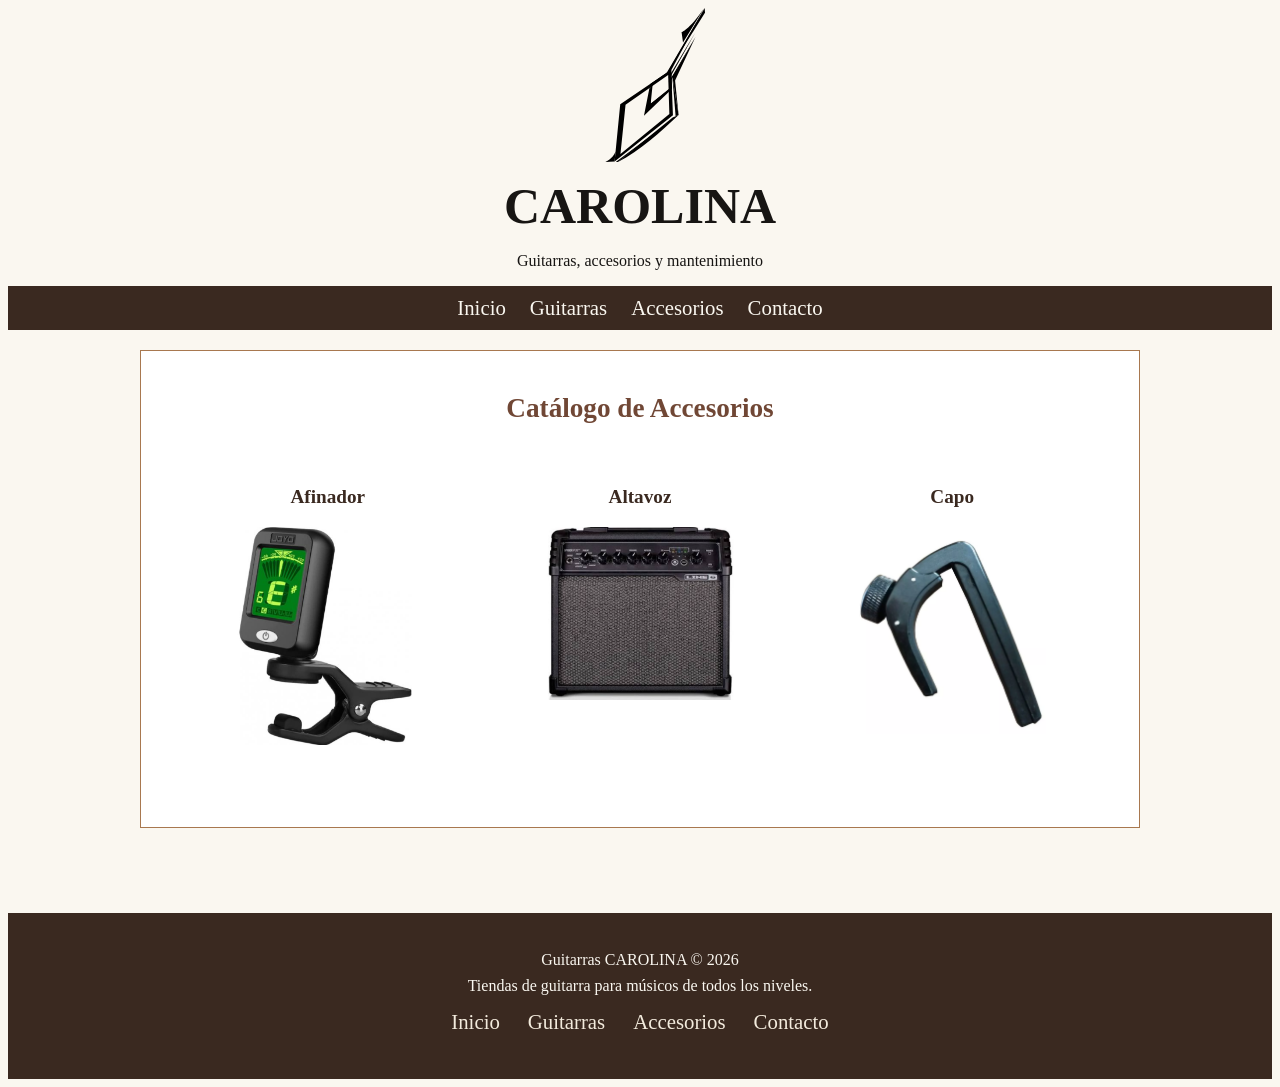
<file: cat_accs.html>
<!DOCTYPE html>
<html lang="es">

<head>
    <meta charset="UTF-8">
    <meta name="viewport" content="width=device-width, initial-scale=1.0">
    <title>CAROLINA - GUITARRAS</title>
    <link rel="shortcut icon" href="img/logo.svg" type="image/x-icon">
    <link rel="stylesheet" href="css/styles.css">

</head>



<body>
    <header>
        <div>
            <a href="index.html">
                <img src="img/logo.svg" alt="LOGO_GUITARRASCAROLINA">
            </a>
        </div>
        <h1>CAROLINA</h1>
        <p>Guitarras, accesorios y mantenimiento</p>
        <nav>
            <ul>
            <li><a href="index.html">Inicio</a></li>
            <li><a href="cat_guitarras.html">Guitarras</a></li>
            <li><a href="cat_accs.html">Accesorios</a></li>
            <li><a href="contacto.html">Contacto</a></li>
        </ul>
        </nav>
        

    </header>

    <main>

        <section id="accesorios">

            <h2>Catálogo de Accesorios</h2>
    

            <ul>
                <li>
                    <article>
                        <a href="productos/Afinador.html">
                        <h3>Afinador</h3>
                    <figure>
                        <div class="fotos">
                            
                            <img src="img/Afinador.png" alt="Afinador">
                        </div>
                    </figure>
                    </a>
                    </article>
                </li>
                <li>
                    <article>
                        <a href="productos/Altavoz.html">
                        <h3>Altavoz</h3>
                    <figure>
                        <div class="fotos">

                            <img src="img/Altavoz.png" alt="Altavoz">
                        </div>
                    </figure>
                    </a>
                    </article>
                </li>
                
                <li>
                    <article>
                    
                    <a href="productos/Capo.html">
                    <h3>Capo</h3>
                    <figure>
                        <div class="fotos">
                            
                            <img src="img/Capo.png" alt="Capo">
                        </div>
                    </figure>
                    </a>
                    </article>
                </li>
            </ul>
            
           
            
           
        </section>
    </main>
    <footer>
        <p>Guitarras CAROLINA &copy; 2026</p>
        <p>
            Tiendas de guitarra para músicos de todos los niveles.
        </p>
        <nav>
            <ul>
                <li><a href="index.html">Inicio</a></li>
                <li><a href="cat_guitarras.html">Guitarras</a></li>
                <li><a href="cat_accs.html">Accesorios</a></li>
                <li><a href="contacto.html">Contacto</a></li>
            </ul>
        </nav>
    </footer>
</body>



</html>
</file>
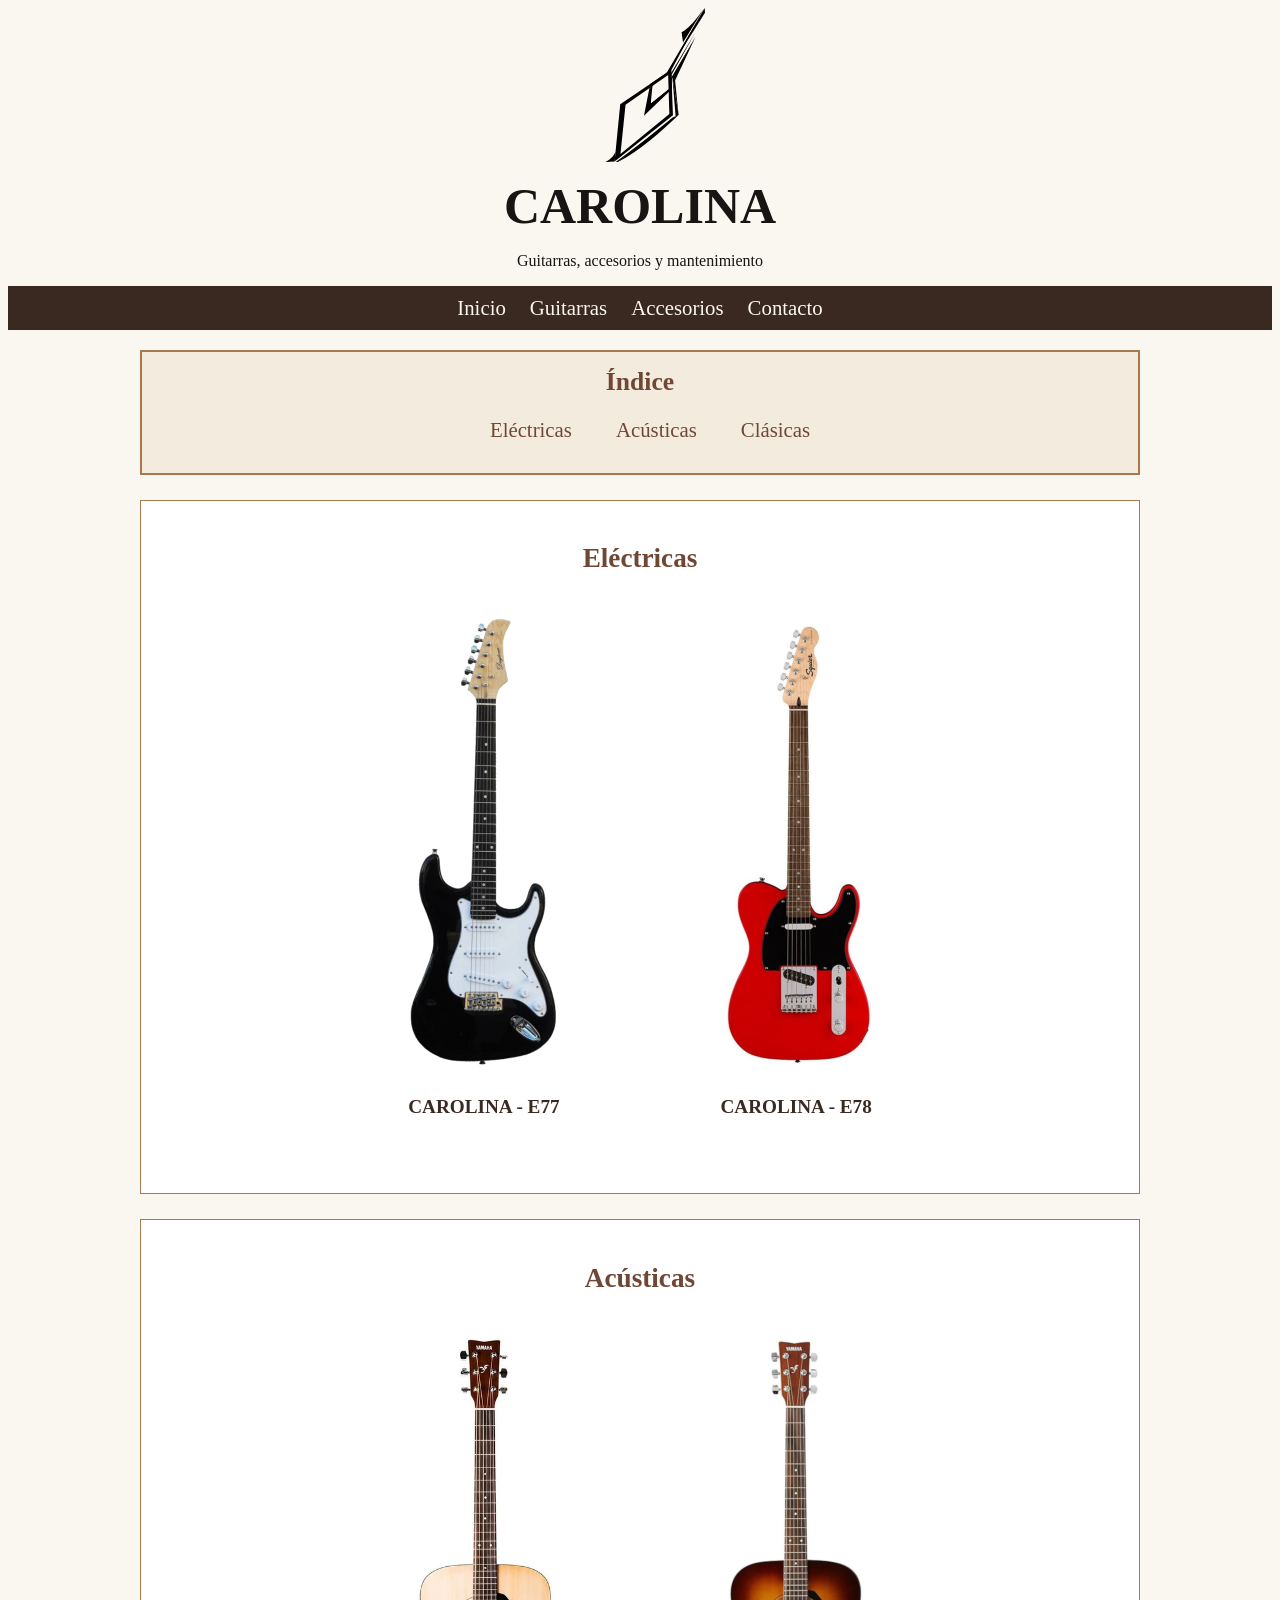
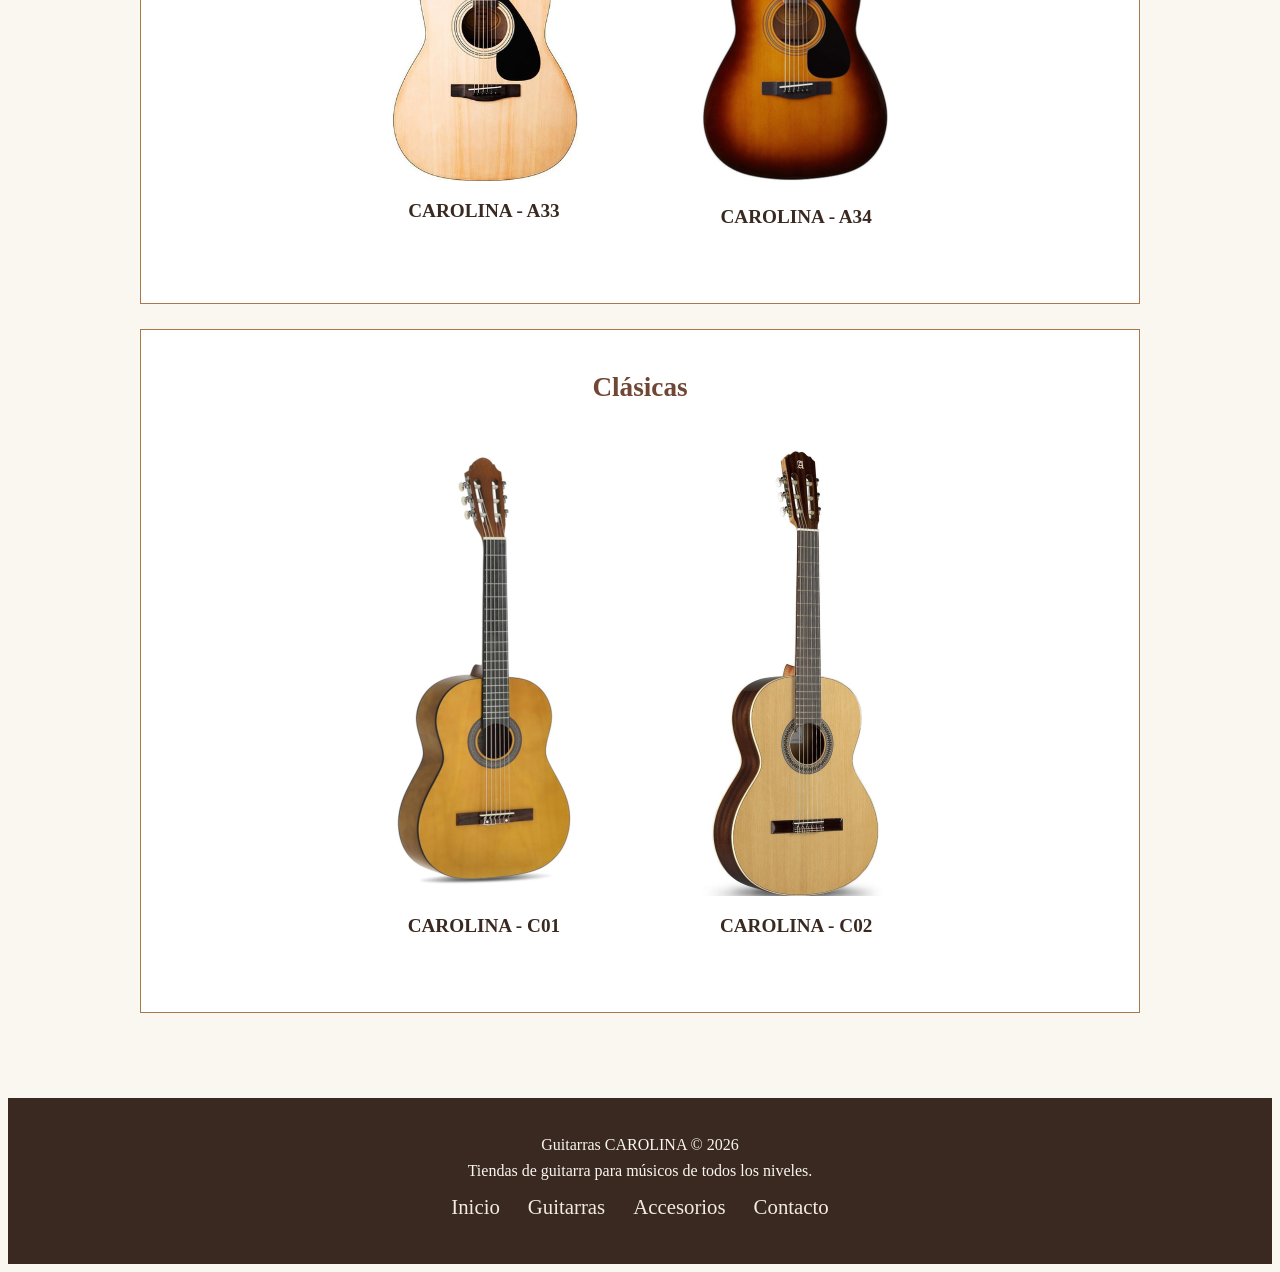
<file: cat_guitarras.html>
<!DOCTYPE html>
<html lang="es">

<head>
    <meta charset="UTF-8">
    <meta name="viewport" content="width=device-width, initial-scale=1.0">

    <title>CAROLINA - Guitarras</title>

    <link rel="shortcut icon" href="img/logo.svg" type="image/x-icon">
    <link rel="stylesheet" href="css/styles.css">
</head>

<body>

    <header>

        <div>
            <a href="index.html">
                <img src="img/logo.svg" alt="Logo de Guitarras CAROLINA">
            </a>
        </div>

        <h1>CAROLINA</h1>

        <p>Guitarras, accesorios y mantenimiento</p>

        <nav>
            <ul>
                <li><a href="index.html">Inicio</a></li>
                <li><a href="cat_guitarras.html">Guitarras</a></li>
                <li><a href="cat_accs.html">Accesorios</a></li>
                <li><a href="contacto.html">Contacto</a></li>
            </ul>
        </nav>

    </header>


    <main>

        <nav>
            <h2>Índice</h2>

            <ul>
                <li><a href="#electricas">Eléctricas</a></li>
                <li><a href="#acusticas">Acústicas</a></li>
                <li><a href="#clasicas">Clásicas</a></li>
            </ul>
        </nav>


        <section id="electricas">

            <h2>Eléctricas</h2>

            <ul>

                <li>
                    <article>

                        <a href="productos/E77.html">
                            <div class="fotos">
                                <img src="img/E77.png" alt="Guitarra eléctrica CAROLINA E77">
                            </div>
                            <h3>CAROLINA - E77</h3>
                        </a>

                    </article>
                </li>


                <li>
                    <article>
                        <a href="productos/E78.html">
                            <div class="fotos">
                                <img src="img/E78.png" alt="Guitarra eléctrica CAROLINA E77">
                            </div>                            
                            <h3>CAROLINA - E78</h3>
                        </a>
                    </article>
                </li>

            </ul>

        </section>


        <section id="acusticas">

            <h2>Acústicas</h2>

            <ul>

                <li>
                    <article>

                        <a href="productos/A33.html">
                            <img src="img/A33.png" alt="Guitarra acústica CAROLINA A33">
                            <h3>CAROLINA - A33</h3>
                        </a>

                    </article>
                </li>

                <li>
                    <article>
                        <a href="productos/A34.html">
                            <img src="img/A34.png" alt="Guitarra acústica CAROLINA A34">
                            <h3>CAROLINA - A34</h3>
                        </a>
                    </article>
                </li>

            </ul>

        </section>


        <section id="clasicas">

            <h2>Clásicas</h2>

            <ul>

                <li>
                    <article>

                        <a href="productos/C01.html">
                            <img src="img/C01.png" alt="Guitarra clásica CAROLINA C01">
                            <h3>CAROLINA - C01</h3>
                        </a>

                    </article>
                </li>


                <li>
                    <article>
                        <a href="productos/C02.html">
                            <img src="img/C02.png" alt="Guitarra clásica CAROLINA C02">
                            <h3>CAROLINA - C02</h3>
                        </a>
                    </article>
                </li>

            </ul>

        </section>

    </main>


    <footer>

        <p>Guitarras CAROLINA &copy; 2026</p>

        <p>
            Tiendas de guitarra para músicos de todos los niveles.
        </p>

        <nav>
            <ul>
                <li><a href="index.html">Inicio</a></li>
                <li><a href="cat_guitarras.html">Guitarras</a></li>
                <li><a href="cat_accs.html">Accesorios</a></li>
                <li><a href="contacto.html">Contacto</a></li>
            </ul>
        </nav>

    </footer>

</body>

</html>
</file>
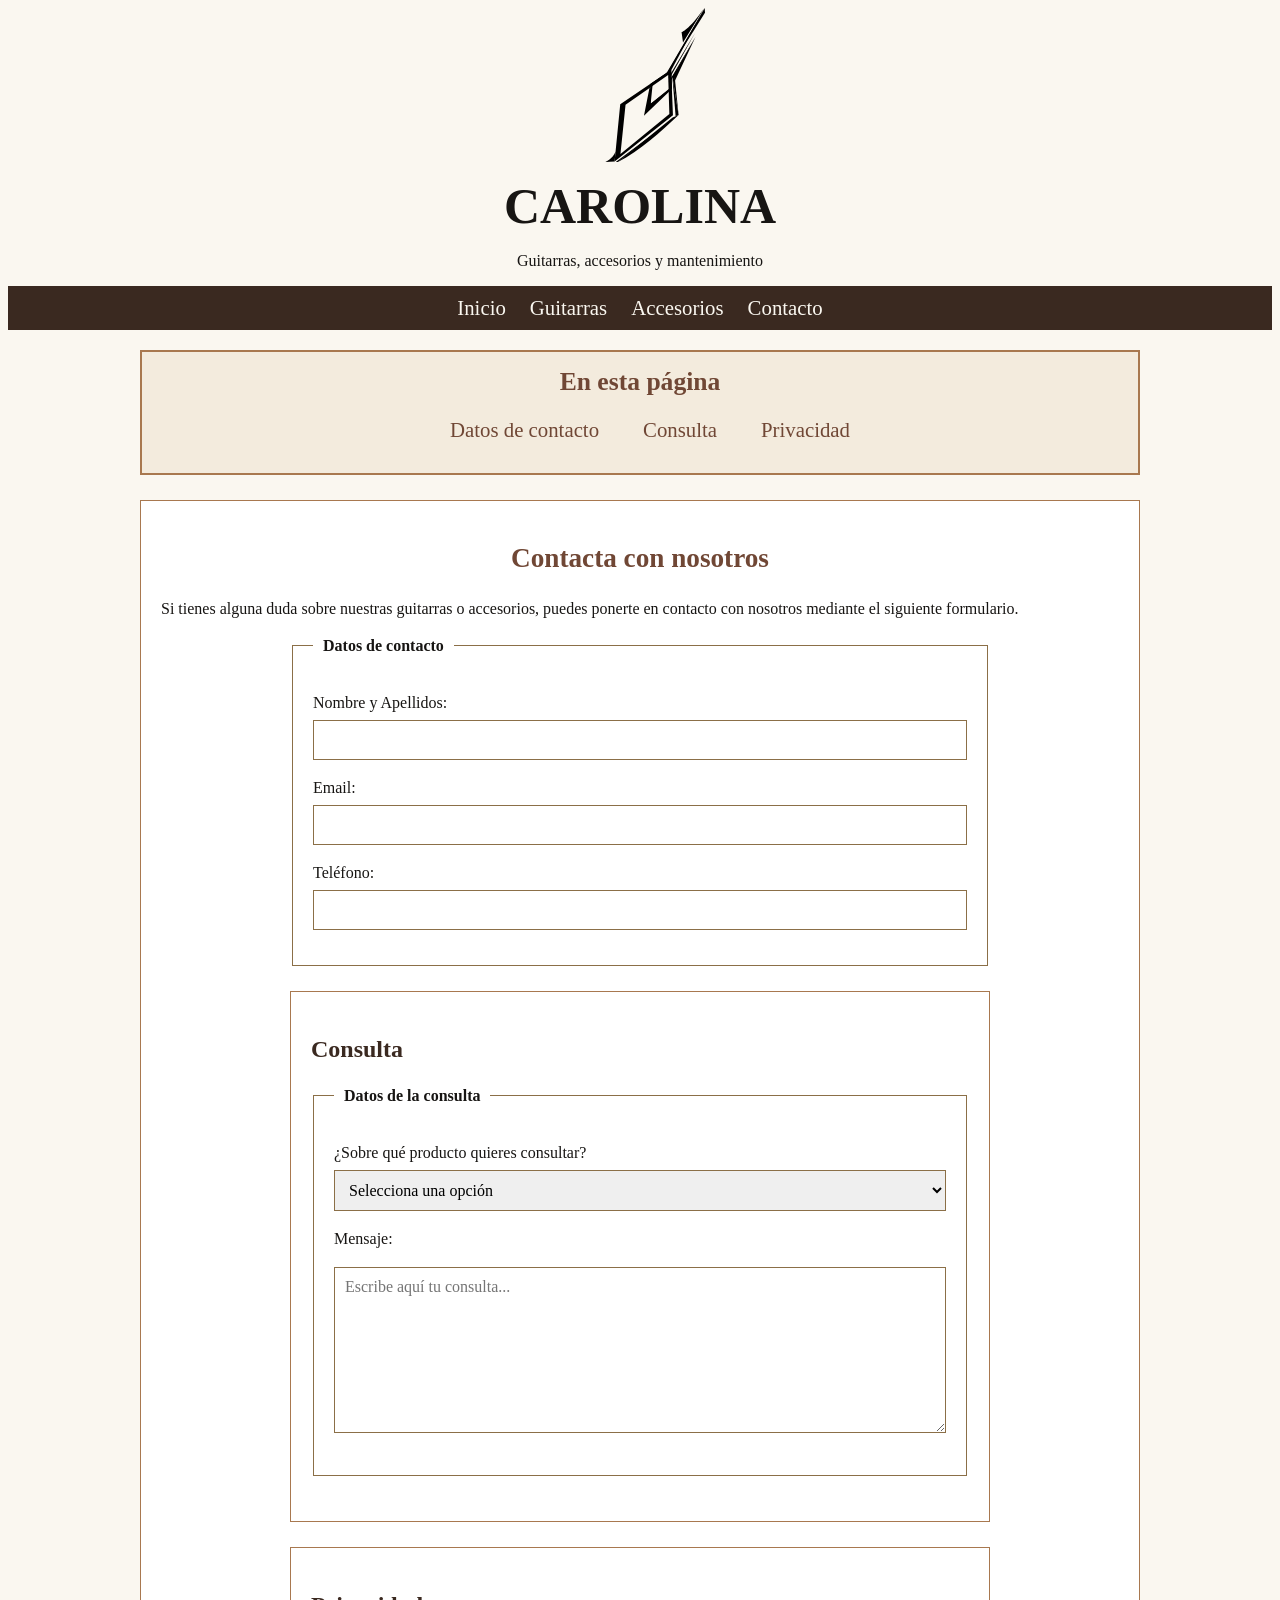
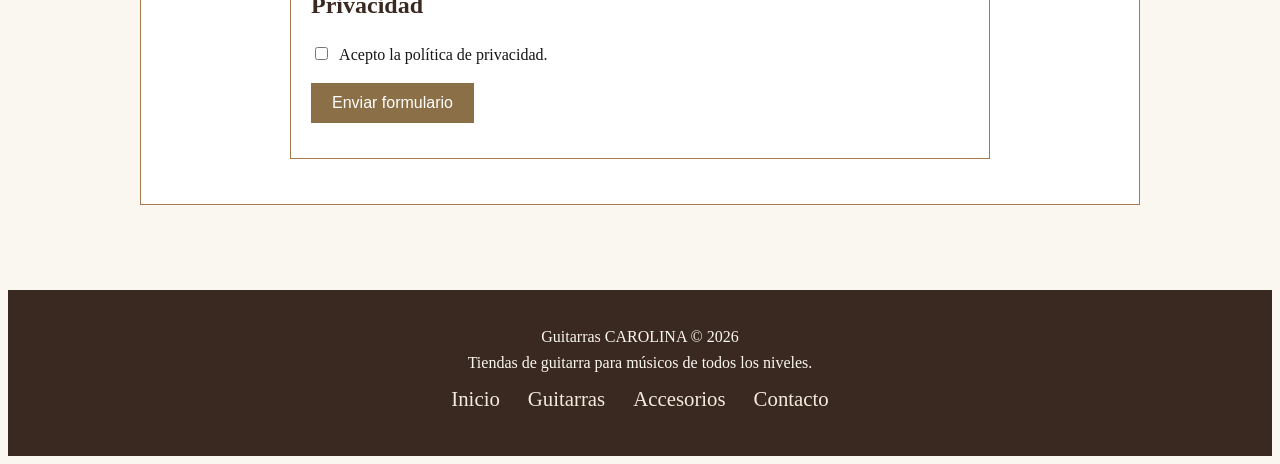
<file: contacto.html>
<!DOCTYPE html>
<html lang="es">

<head>
    <meta charset="UTF-8">
    <meta name="viewport" content="width=device-width, initial-scale=1.0">
    <title>Contacto - CAROLINA Guitarras</title>
    <link rel="shortcut icon" href="img/logo.svg" type="image/x-icon">
    <link rel="stylesheet" href="css/styles.css">

</head>

<body>

    <header>
        <div>
            <a href="index.html">
                <img src="img/logo.svg" alt="LOGO_GUITARRASCAROLINA">
            </a>
        </div>
        <h1>CAROLINA</h1>
        <p>Guitarras, accesorios y mantenimiento</p>
        <nav>
            <ul>
            <li><a href="index.html">Inicio</a></li>
            <li><a href="cat_guitarras.html">Guitarras</a></li>
            <li><a href="cat_accs.html">Accesorios</a></li>
            <li><a href="contacto.html">Contacto</a></li>
        </ul>
        </nav>
        

    </header>


    <main>

        <nav>
            <h2>En esta página</h2>
            <ul>
                <li><a href="#datos">Datos de contacto</a></li>
                <li><a href="#consulta">Consulta</a></li>
                <li><a href="#privacidad">Privacidad</a></li>
            </ul>
        </nav>


        <section id="datos">

            <h2>Contacta con nosotros</h2>

            <p>
                Si tienes alguna duda sobre nuestras guitarras o accesorios,
                puedes ponerte en contacto con nosotros mediante el siguiente
                formulario.
            </p>

            <form action="server.php" method="post">

                <fieldset>

                    <legend>Datos de contacto</legend>

                    <p>
                        <label for="nombre">Nombre y Apellidos:</label>
                        <input type="text" id="nombre" name="nombre" required>
                    </p>

                    <p>
                        <label for="email">Email:</label>
                        <input type="email" id="email" name="email" required>
                    </p>

                    <p>
                        <label for="telefono">Teléfono:</label>
                        <input type="text" id="telefono" name="telefono">
                    </p>

                </fieldset>


                <section id="consulta">

                    <h3>Consulta</h3>

                    <fieldset>

                        <legend>Datos de la consulta</legend>

                        <p>
                            <label for="tipo">¿Sobre qué producto quieres consultar?</label>

                            <select id="tipo" name="tipo" required>

                                <option value="">Selecciona una opción</option>

                                <optgroup label="Guitarras">
                                    <option value="electrica">Guitarra eléctrica</option>
                                    <option value="acustica">Guitarra acústica</option>
                                    <option value="clasica">Guitarra clásica</option>
                                </optgroup>

                                <optgroup label="Accesorios">
                                    <option value="afinador">Afinador</option>
                                    <option value="altavoz">Altavoz</option>
                                    <option value="capo">Capo</option>
                                </optgroup>

                            </select>
                        </p>


                        <p>
                            <label for="mensaje">Mensaje:</label>
                        </p>

                        <p>
                            <textarea id="mensaje" name="mensaje"
                                rows="8" cols="50"
                                placeholder="Escribe aquí tu consulta..."
                                required></textarea>
                        </p>

                    </fieldset>

                </section>


                <section id="privacidad">

                    <h3>Privacidad</h3>

                    <p>
                        <label for="privacidad_check">
                            <input type="checkbox"
                                id="privacidad_check"
                                name="privacidad"
                                value="acepto"
                                required>
                            Acepto la política de privacidad.
                        </label>
                    </p>

                    <p>
                        <input type="submit" value="Enviar formulario">
                    </p>

                </section>

            </form>

        </section>

    </main>


    <footer>

        <p>Guitarras CAROLINA &copy; 2026</p>

        <p>
            Tiendas de guitarra para músicos de todos los niveles.
        </p>
         <nav>
            <ul>
                <li><a href="index.html">Inicio</a></li>
                <li><a href="cat_guitarras.html">Guitarras</a></li>
                <li><a href="cat_accs.html">Accesorios</a></li>
                <li><a href="contacto.html">Contacto</a></li>
            </ul>
        </nav>

    </footer>

</body>

</html>
</file>
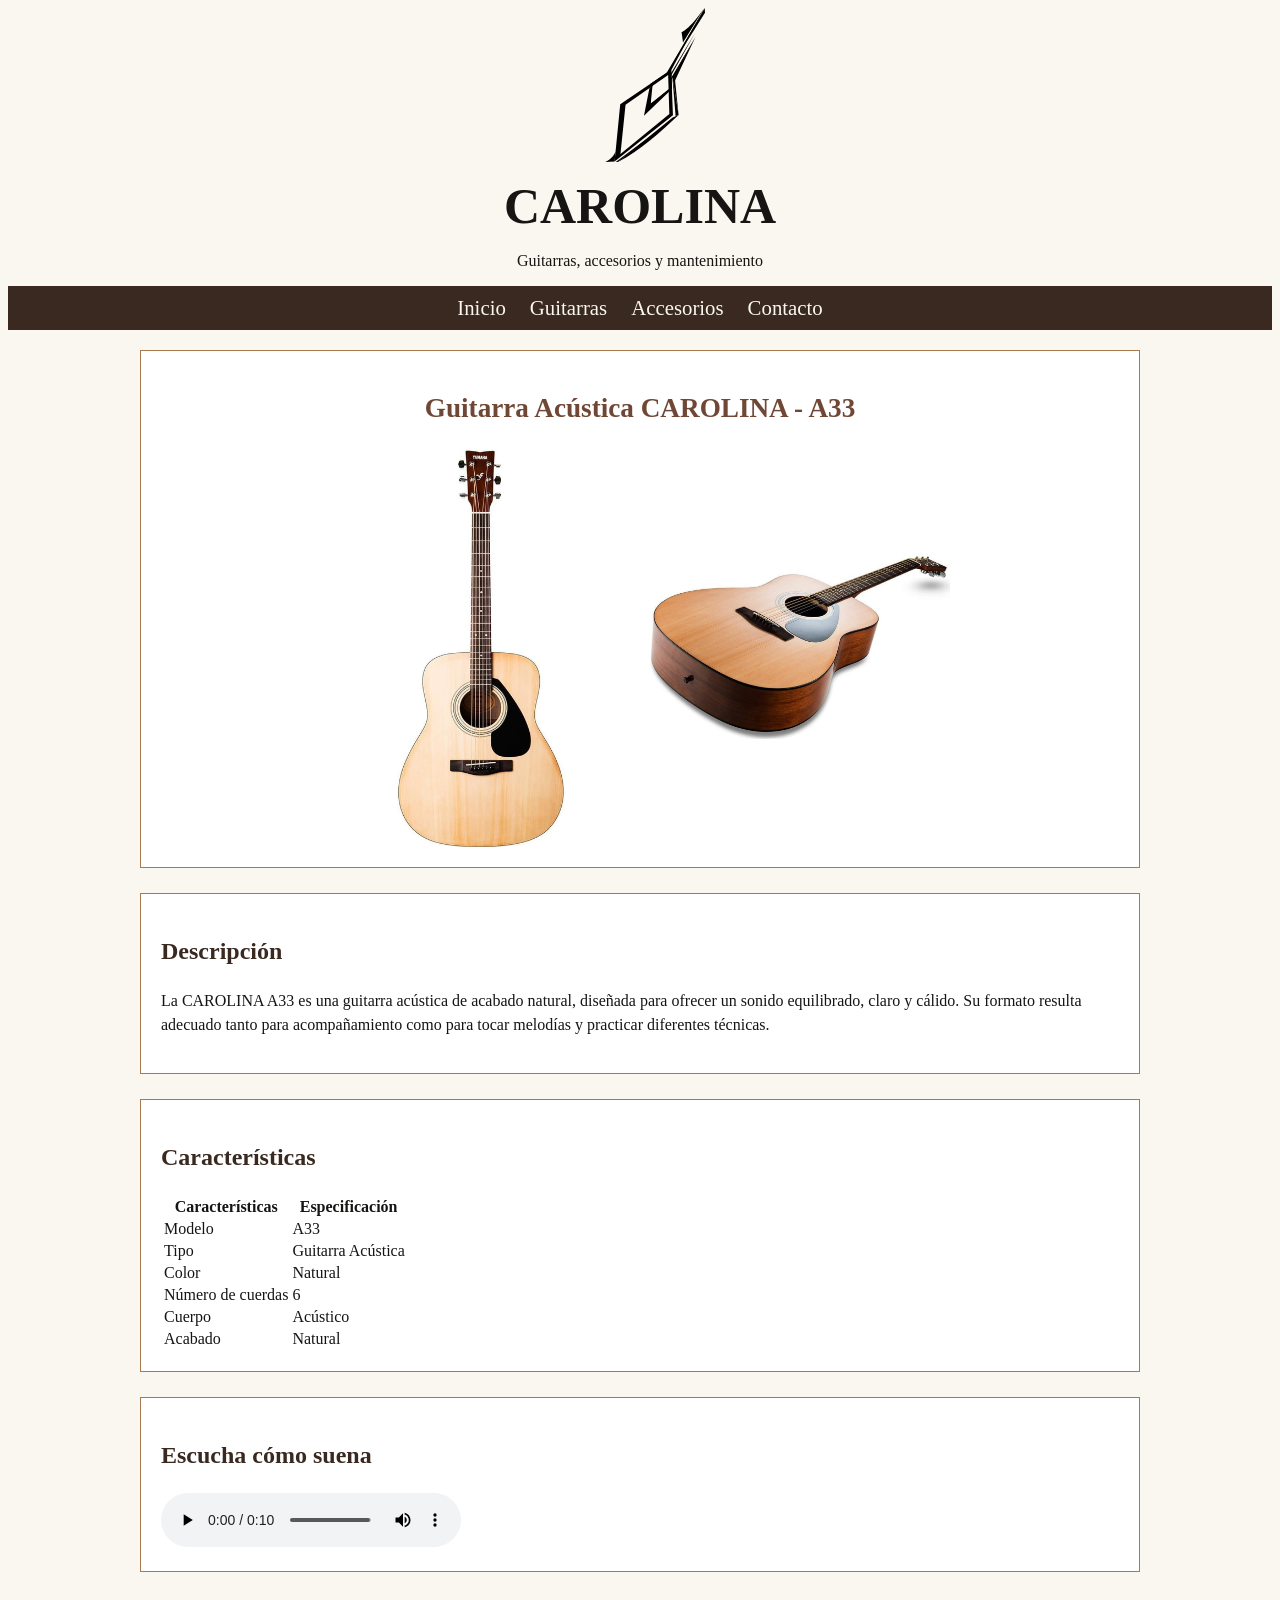
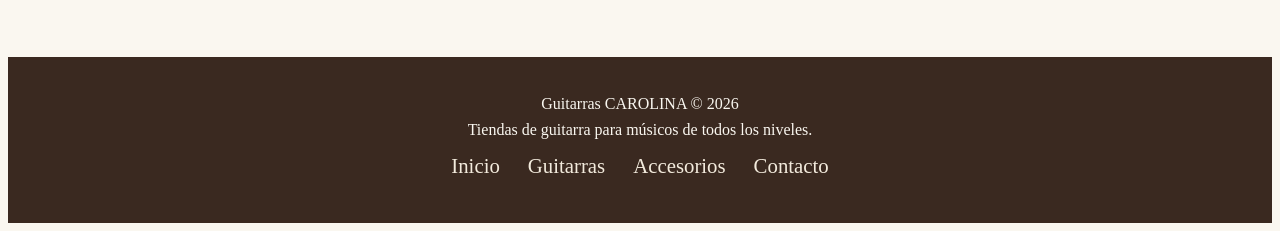
<file: productos/A33.html>
<!DOCTYPE html>
<html lang="es">

<head>
    <meta charset="UTF-8">
    <meta name="viewport" content="width=device-width, initial-scale=1.0">
    <title>CAROLINA - GUITARRAS</title>
    <link rel="shortcut icon" href="../img/logo.svg" type="image/x-icon">
    <link rel="stylesheet" href="../css/styles.css">

</head>



<body>
    <header>
        <div>
            <a href="../index.html">
                <img src="../img/logo.svg" alt="LOGO_GUITARRASCAROLINA">
            </a>
        </div>
        <h1>CAROLINA</h1>
        <p>Guitarras, accesorios y mantenimiento</p>
        <nav>
            <ul>
            <li><a href="../index.html">Inicio</a></li>
            <li><a href="../cat_guitarras.html">Guitarras</a></li>
            <li><a href="../cat_accs.html">Accesorios</a></li>
            <li><a href="../contacto.html">Contacto</a></li>
        </ul>
        </nav>
    </header>

    <main>
    <section>
        <h2>Guitarra Acústica CAROLINA - A33</h2>
        <div class="fotos">
            <img src="../img/A33.png" alt="Guitarra acústica CAROLINA A33">
            <img src="../img/A33_2.png" alt="Guitarra acústica CAROLINA A33">
        </div>
    </section>

    <section>
        <h3>Descripción</h3>
        <p>
            La CAROLINA A33 es una guitarra acústica de acabado natural,
            diseñada para ofrecer un sonido equilibrado, claro y cálido.
            Su formato resulta adecuado tanto para acompañamiento como
            para tocar melodías y practicar diferentes técnicas.
        </p>
    </section>

    <section>
        <h3>Características</h3>
        <table>
            <thead>
                <tr>
                    <th>Características</th>
                    <th>Especificación</th>
                </tr>
            </thead>
            <tbody>
                <tr>
                    <td>Modelo</td>
                    <td>A33</td>
                </tr>
                <tr>
                    <td>Tipo</td>
                    <td>Guitarra Acústica</td>
                </tr>
                <tr>
                    <td>Color</td>
                    <td>Natural</td>
                </tr>
                <tr>
                    <td>Número de cuerdas</td>
                    <td>6</td>
                </tr>
                <tr>
                    <td>Cuerpo</td>
                    <td>Acústico</td>
                </tr>
                <tr>
                    <td>Acabado</td>
                    <td>Natural</td>
                </tr>
            </tbody>
        </table>
    </section>

    <section>
        <h3>Escucha cómo suena</h3>
        <audio controls>
            <source src="../samples/A33.mp3" type="audio/mpeg">
        </audio>
    </section>
</main>
    <footer>
        <p>Guitarras CAROLINA &copy; 2026</p>
        <p>
            Tiendas de guitarra para músicos de todos los niveles.
        </p>
        <nav>
            <ul>
                <li><a href="../index.html">Inicio</a></li>
                <li><a href="../cat_guitarras.html">Guitarras</a></li>
                <li><a href="../cat_accs.html">Accesorios</a></li>
                <li><a href="../contacto.html">Contacto</a></li>
            </ul>
        </nav>
    </footer>
</body>



</html>
</file>
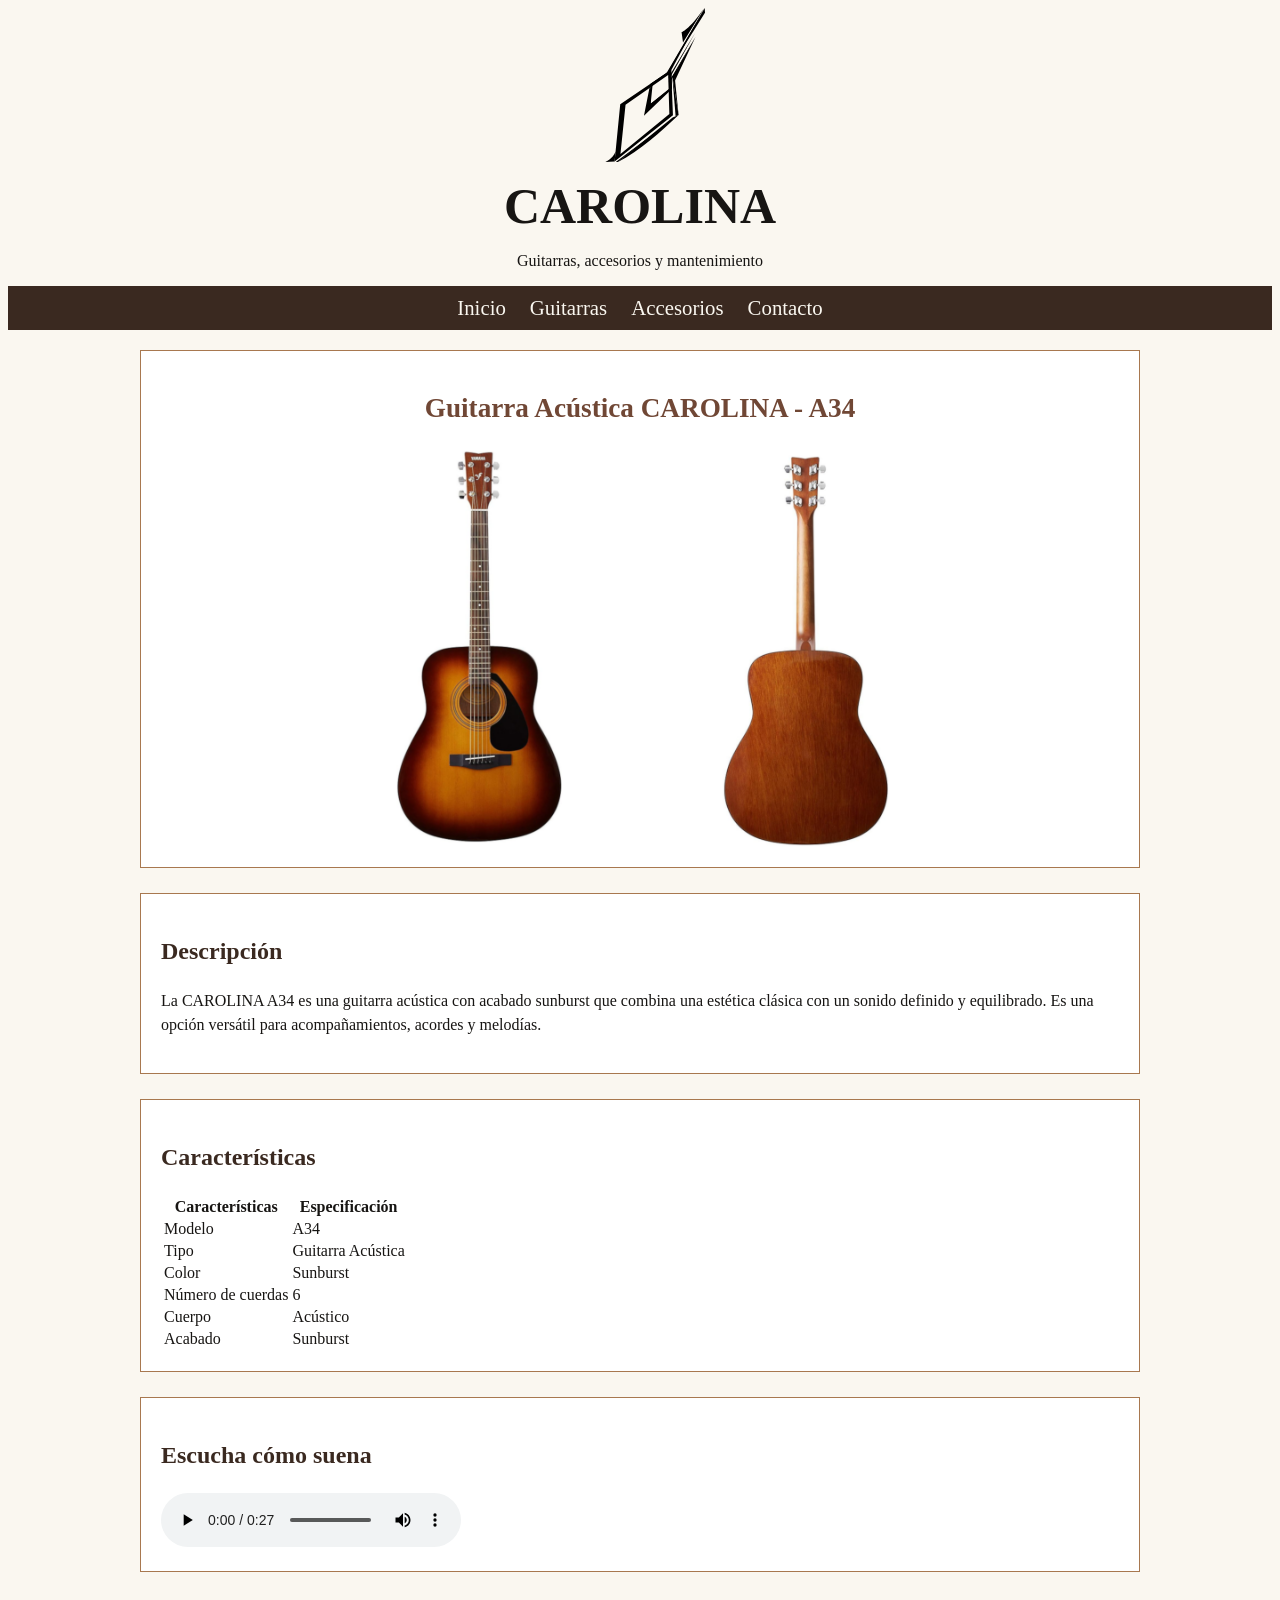
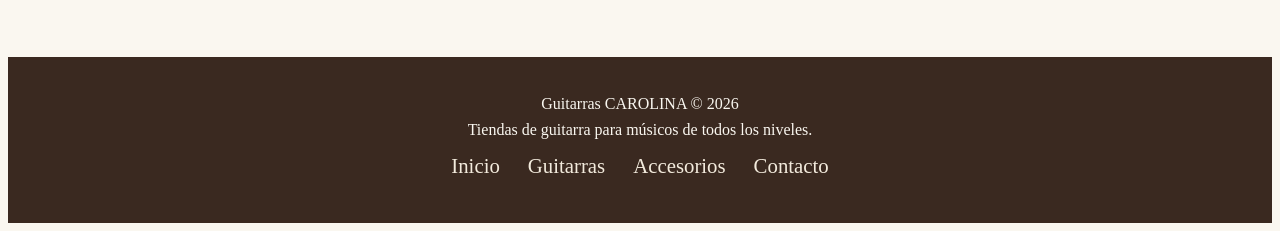
<file: productos/A34.html>
<!DOCTYPE html>
<html lang="es">

<head>
    <meta charset="UTF-8">
    <meta name="viewport" content="width=device-width, initial-scale=1.0">
    <title>CAROLINA - GUITARRAS</title>
    <link rel="shortcut icon" href="../img/logo.svg" type="image/x-icon">
    <link rel="stylesheet" href="../css/styles.css">

</head>



<body>
     <header>
        <div>
            <a href="../index.html">
                <img src="../img/logo.svg" alt="LOGO_GUITARRASCAROLINA">
            </a>
        </div>
        <h1>CAROLINA</h1>
        <p>Guitarras, accesorios y mantenimiento</p>
        <nav>
            <ul>
            <li><a href="../index.html">Inicio</a></li>
            <li><a href="../cat_guitarras.html">Guitarras</a></li>
            <li><a href="../cat_accs.html">Accesorios</a></li>
            <li><a href="../contacto.html">Contacto</a></li>
        </ul>
        </nav>
    </header>

    <main>
    <section>
        <h2>Guitarra Acústica CAROLINA - A34</h2>
        <div class="fotos">
            <img src="../img/A34.png" alt="Guitarra acústica CAROLINA A34">
            <img src="../img/A34_2.png" alt="Guitarra acústica CAROLINA A34">
        </div>
    </section>

    <section>
        <h3>Descripción</h3>
        <p>
            La CAROLINA A34 es una guitarra acústica con acabado sunburst
            que combina una estética clásica con un sonido definido y
            equilibrado. Es una opción versátil para acompañamientos,
            acordes y melodías.
        </p>
    </section>

    <section>
        <h3>Características</h3>
        <table>
            <thead>
                <tr>
                    <th>Características</th>
                    <th>Especificación</th>
                </tr>
            </thead>
            <tbody>
                <tr>
                    <td>Modelo</td>
                    <td>A34</td>
                </tr>
                <tr>
                    <td>Tipo</td>
                    <td>Guitarra Acústica</td>
                </tr>
                <tr>
                    <td>Color</td>
                    <td>Sunburst</td>
                </tr>
                <tr>
                    <td>Número de cuerdas</td>
                    <td>6</td>
                </tr>
                <tr>
                    <td>Cuerpo</td>
                    <td>Acústico</td>
                </tr>
                <tr>
                    <td>Acabado</td>
                    <td>Sunburst</td>
                </tr>
            </tbody>
        </table>
    </section>

    <section>
        <h3>Escucha cómo suena</h3>
        <audio controls>
            <source src="../samples/A34.mp3" type="audio/mpeg">
        </audio>
    </section>
</main>
    <footer>
        <p>Guitarras CAROLINA &copy; 2026</p>
        <p>
            Tiendas de guitarra para músicos de todos los niveles.
        </p>
        <nav>
            <ul>
                <li><a href="../index.html">Inicio</a></li>
                <li><a href="../cat_guitarras.html">Guitarras</a></li>
                <li><a href="../cat_accs.html">Accesorios</a></li>
                <li><a href="../contacto.html">Contacto</a></li>
            </ul>
        </nav>
    </footer>
</body>


</html>
</file>
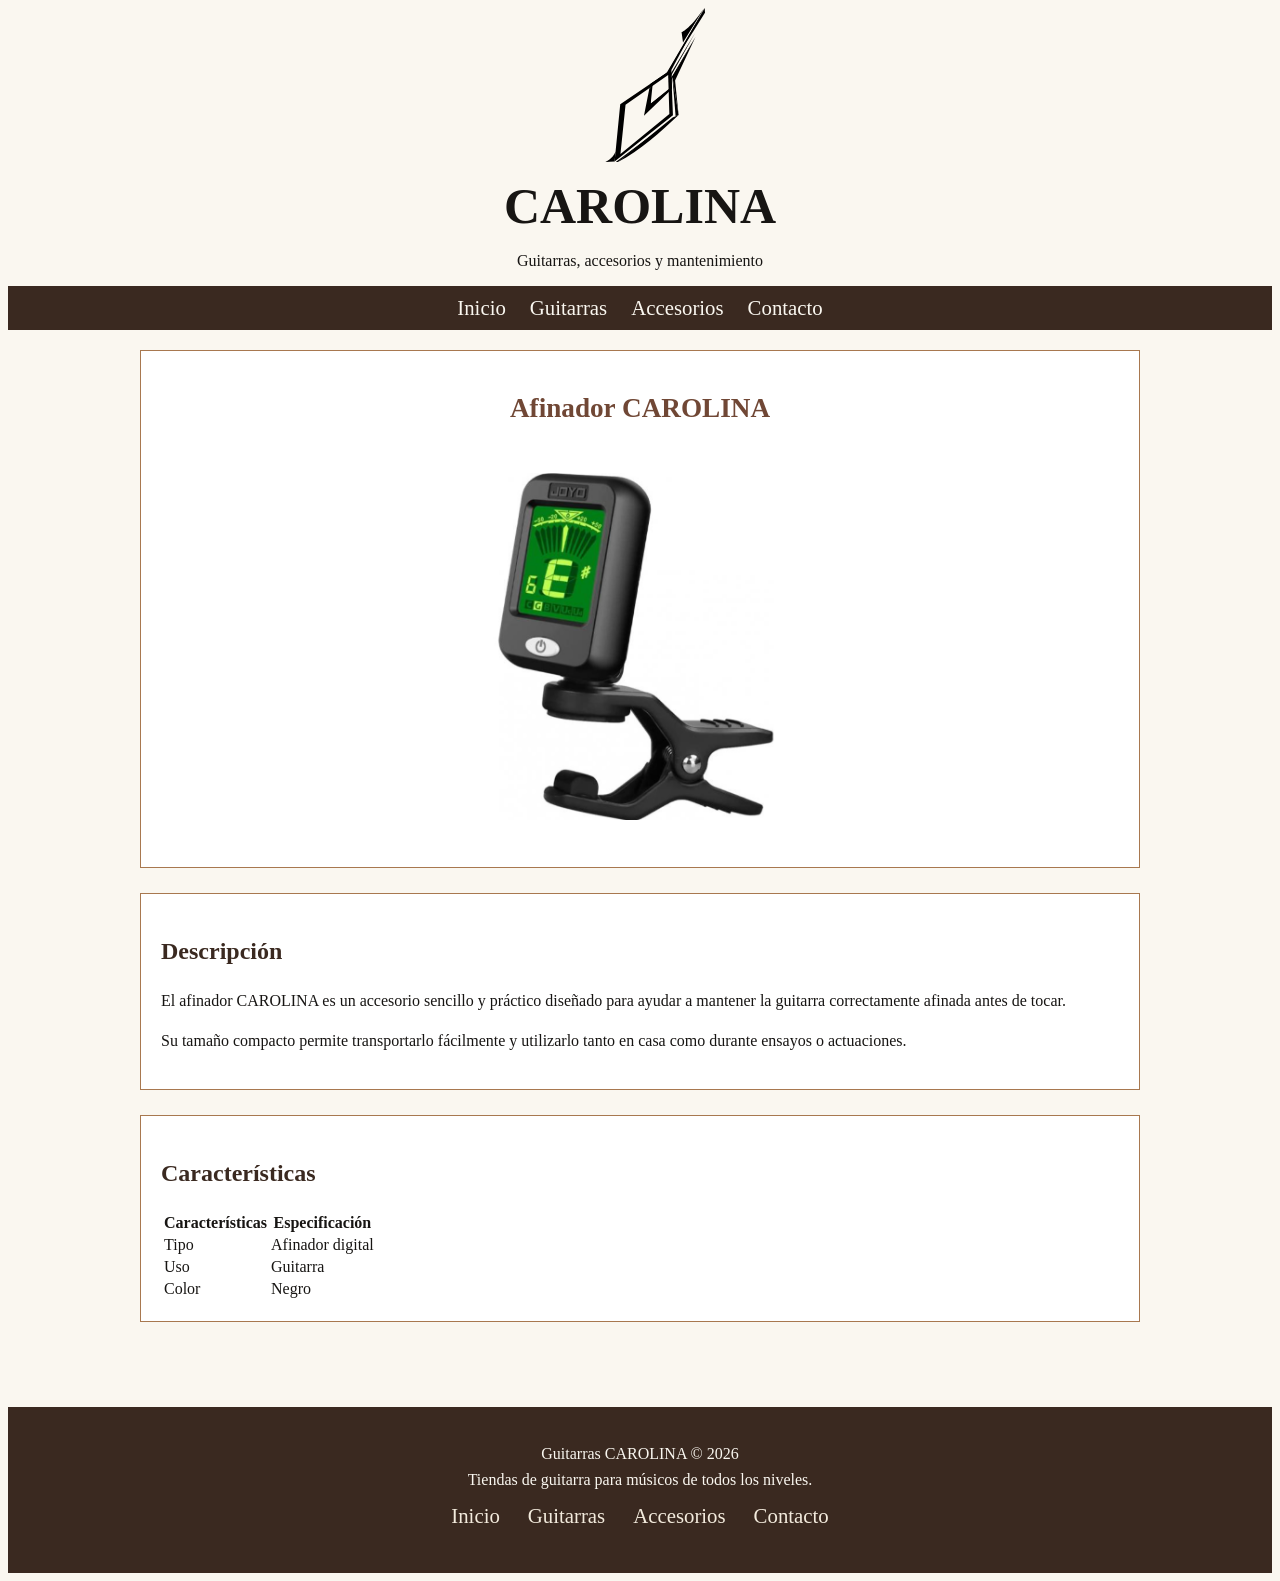
<file: productos/Afinador.html>
<!DOCTYPE html>
<html lang="es">

<head>
    <meta charset="UTF-8">
    <meta name="viewport" content="width=device-width, initial-scale=1.0">
    <title>CAROLINA - GUITARRAS</title>
    <link rel="shortcut icon" href="../img/logo.svg" type="image/x-icon">
    <link rel="stylesheet" href="../css/styles.css">

</head>



<body>
     <header>
        <div>
            <a href="../index.html">
                <img src="../img/logo.svg" alt="LOGO_GUITARRASCAROLINA">
            </a>
        </div>
        <h1>CAROLINA</h1>
        <p>Guitarras, accesorios y mantenimiento</p>
        <nav>
            <ul>
            <li><a href="../index.html">Inicio</a></li>
            <li><a href="../cat_guitarras.html">Guitarras</a></li>
            <li><a href="../cat_accs.html">Accesorios</a></li>
            <li><a href="../contacto.html">Contacto</a></li>
        </ul>
        </nav>
    </header>
    <main>
        <section>
            <h2>Afinador CAROLINA</h2>
            <div class="fotos">
                <img src="../img/Afinador.png" alt="Afinador">
            </div>
        </section>
    
        <section>
            <h3>Descripción</h3>
    
            <p>
                El afinador CAROLINA es un accesorio sencillo y práctico
                diseñado para ayudar a mantener la guitarra correctamente
                afinada antes de tocar.
            </p>
    
            <p>
                Su tamaño compacto permite transportarlo fácilmente y
                utilizarlo tanto en casa como durante ensayos o actuaciones.
            </p>
        </section>
    
        <section>
            <h3>Características</h3>
            <table>
                <thead>
                    <tr>
                        <th>Características</th>
                        <th>Especificación</th>
                    </tr>
                </thead>
                <tbody>
                    <tr>
                        <td>Tipo</td>
                        <td>Afinador digital</td>
                    </tr>
                    <tr>
                        <td>Uso</td>
                        <td>Guitarra</td>
                    </tr>
                    <tr>
                        <td>Color</td>
                        <td>Negro</td>
                    </tr>
                </tbody>
            </table>
        </section>
        
    </main>
    <footer>
        <p>Guitarras CAROLINA &copy; 2026</p>
        <p>
            Tiendas de guitarra para músicos de todos los niveles.
        </p>
        <nav>
            <ul>
                <li><a href="../index.html">Inicio</a></li>
                <li><a href="../cat_guitarras.html">Guitarras</a></li>
                <li><a href="../cat_accs.html">Accesorios</a></li>
                <li><a href="../contacto.html">Contacto</a></li>
            </ul>
        </nav>
    </footer>
    
</body>


</html>
</file>
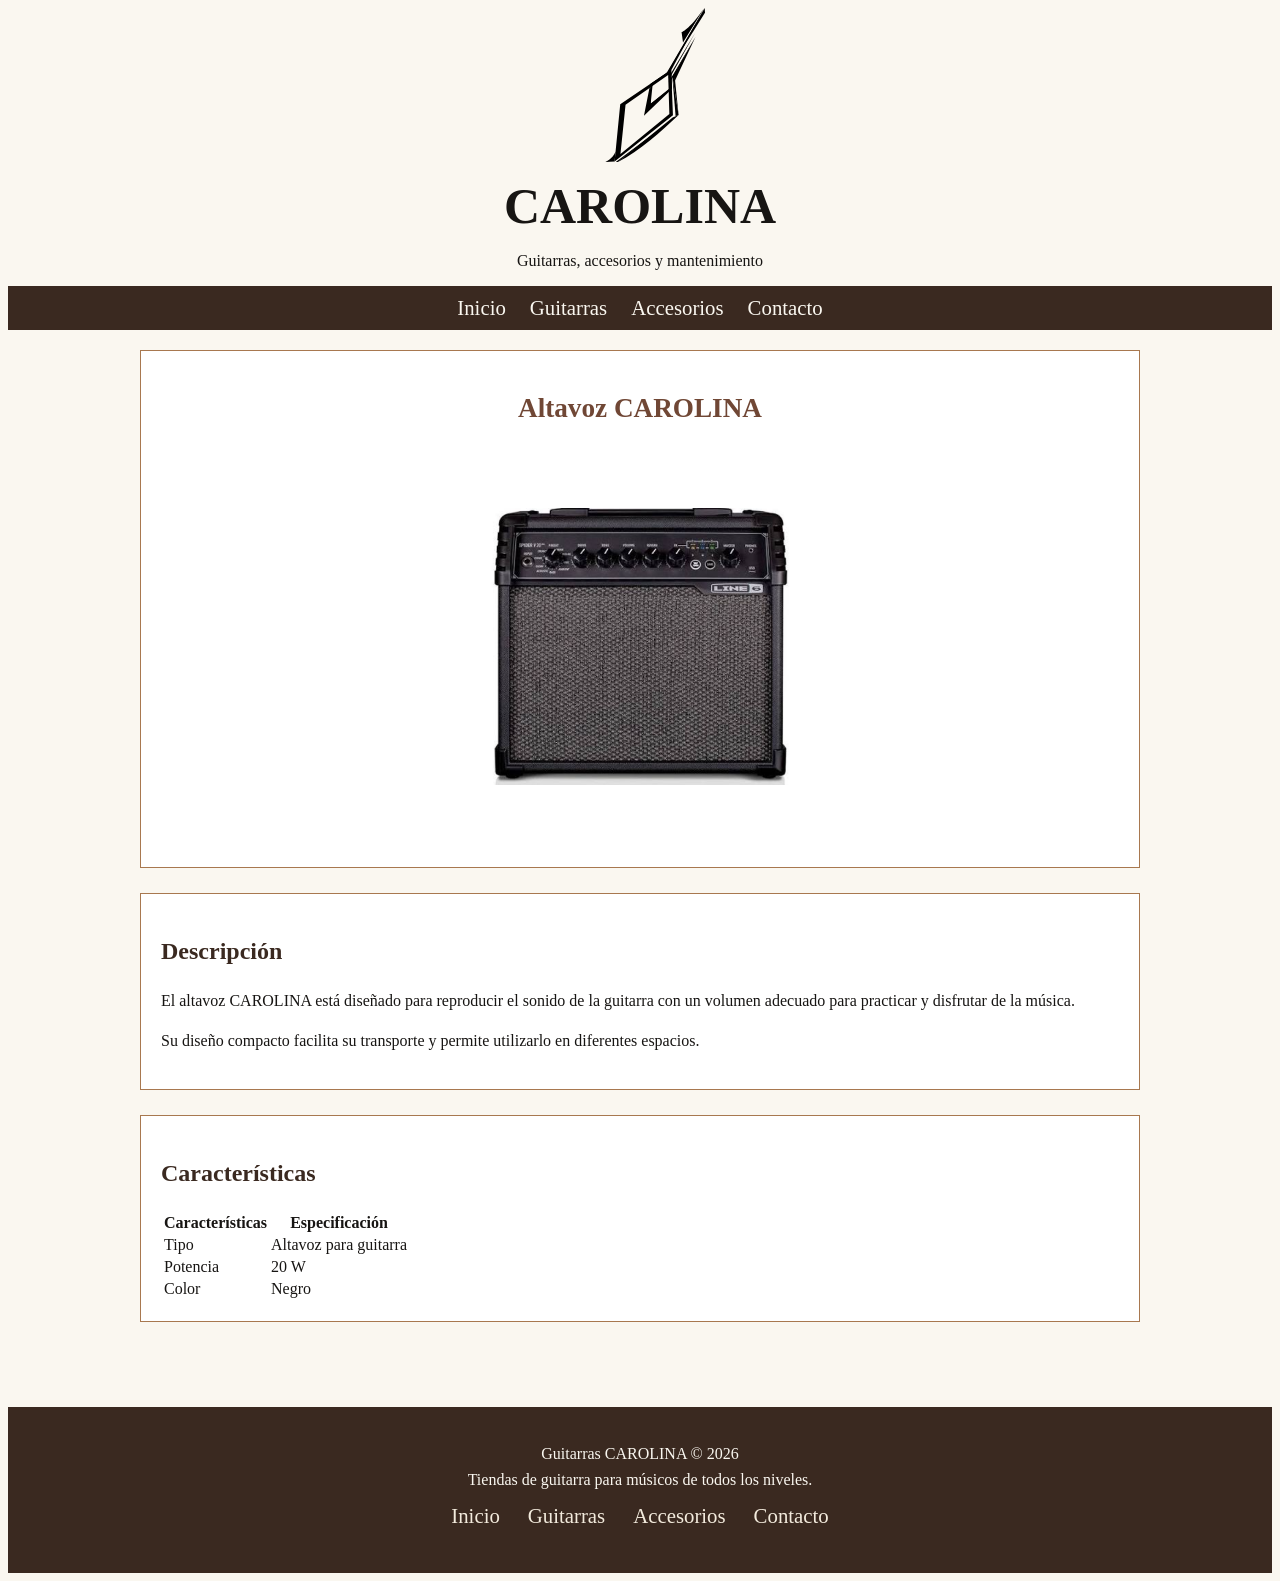
<file: productos/Altavoz.html>
<!DOCTYPE html>
<html lang="es">

<head>
    <meta charset="UTF-8">
    <meta name="viewport" content="width=device-width, initial-scale=1.0">
    <title>CAROLINA - GUITARRAS</title>
    <link rel="shortcut icon" href="../img/logo.svg" type="image/x-icon">
    <link rel="stylesheet" href="../css/styles.css">

</head>



<body>
     <header>
        <div>
            <a href="../index.html">
                <img src="../img/logo.svg" alt="LOGO_GUITARRASCAROLINA">
            </a>
        </div>
        <h1>CAROLINA</h1>
        <p>Guitarras, accesorios y mantenimiento</p>
        <nav>
            <ul>
            <li><a href="../index.html">Inicio</a></li>
            <li><a href="../cat_guitarras.html">Guitarras</a></li>
            <li><a href="../cat_accs.html">Accesorios</a></li>
            <li><a href="../contacto.html">Contacto</a></li>
        </ul>
        </nav>
    </header>
    <main>
        <section>
            <h2>Altavoz CAROLINA</h2>
            <div class="fotos">

                <img src="../img/Altavoz.png" alt="Altavoz">
            </div>
        </section>
    
        <section>
            <h3>Descripción</h3>
    
            <p>
                El altavoz CAROLINA está diseñado para reproducir el sonido
                de la guitarra con un volumen adecuado para practicar y
                disfrutar de la música.
            </p>
    
            <p>
                Su diseño compacto facilita su transporte y permite utilizarlo
                en diferentes espacios.
            </p>
        </section>
    
        <section>
            <h3>Características</h3>
            <table>
                <thead>
                    <tr>
                        <th>Características</th>
                        <th>Especificación</th>
                    </tr>
                </thead>
                <tbody>
                    <tr>
                        <td>Tipo</td>
                        <td>Altavoz para guitarra</td>
                    </tr>
                    <tr>
                        <td>Potencia</td>
                        <td>20 W</td>
                    </tr>
                    <tr>
                        <td>Color</td>
                        <td>Negro</td>
                    </tr>
                </tbody>
            </table>
        </section>
        
    </main>
    
    
    <footer>
        <p>Guitarras CAROLINA &copy; 2026</p>
        <p>
            Tiendas de guitarra para músicos de todos los niveles.
        </p>
        <nav>
            <ul>
                <li><a href="../index.html">Inicio</a></li>
                <li><a href="../cat_guitarras.html">Guitarras</a></li>
                <li><a href="../cat_accs.html">Accesorios</a></li>
                <li><a href="../contacto.html">Contacto</a></li>
            </ul>
        </nav>
    </footer>
</body>


</html>
</file>
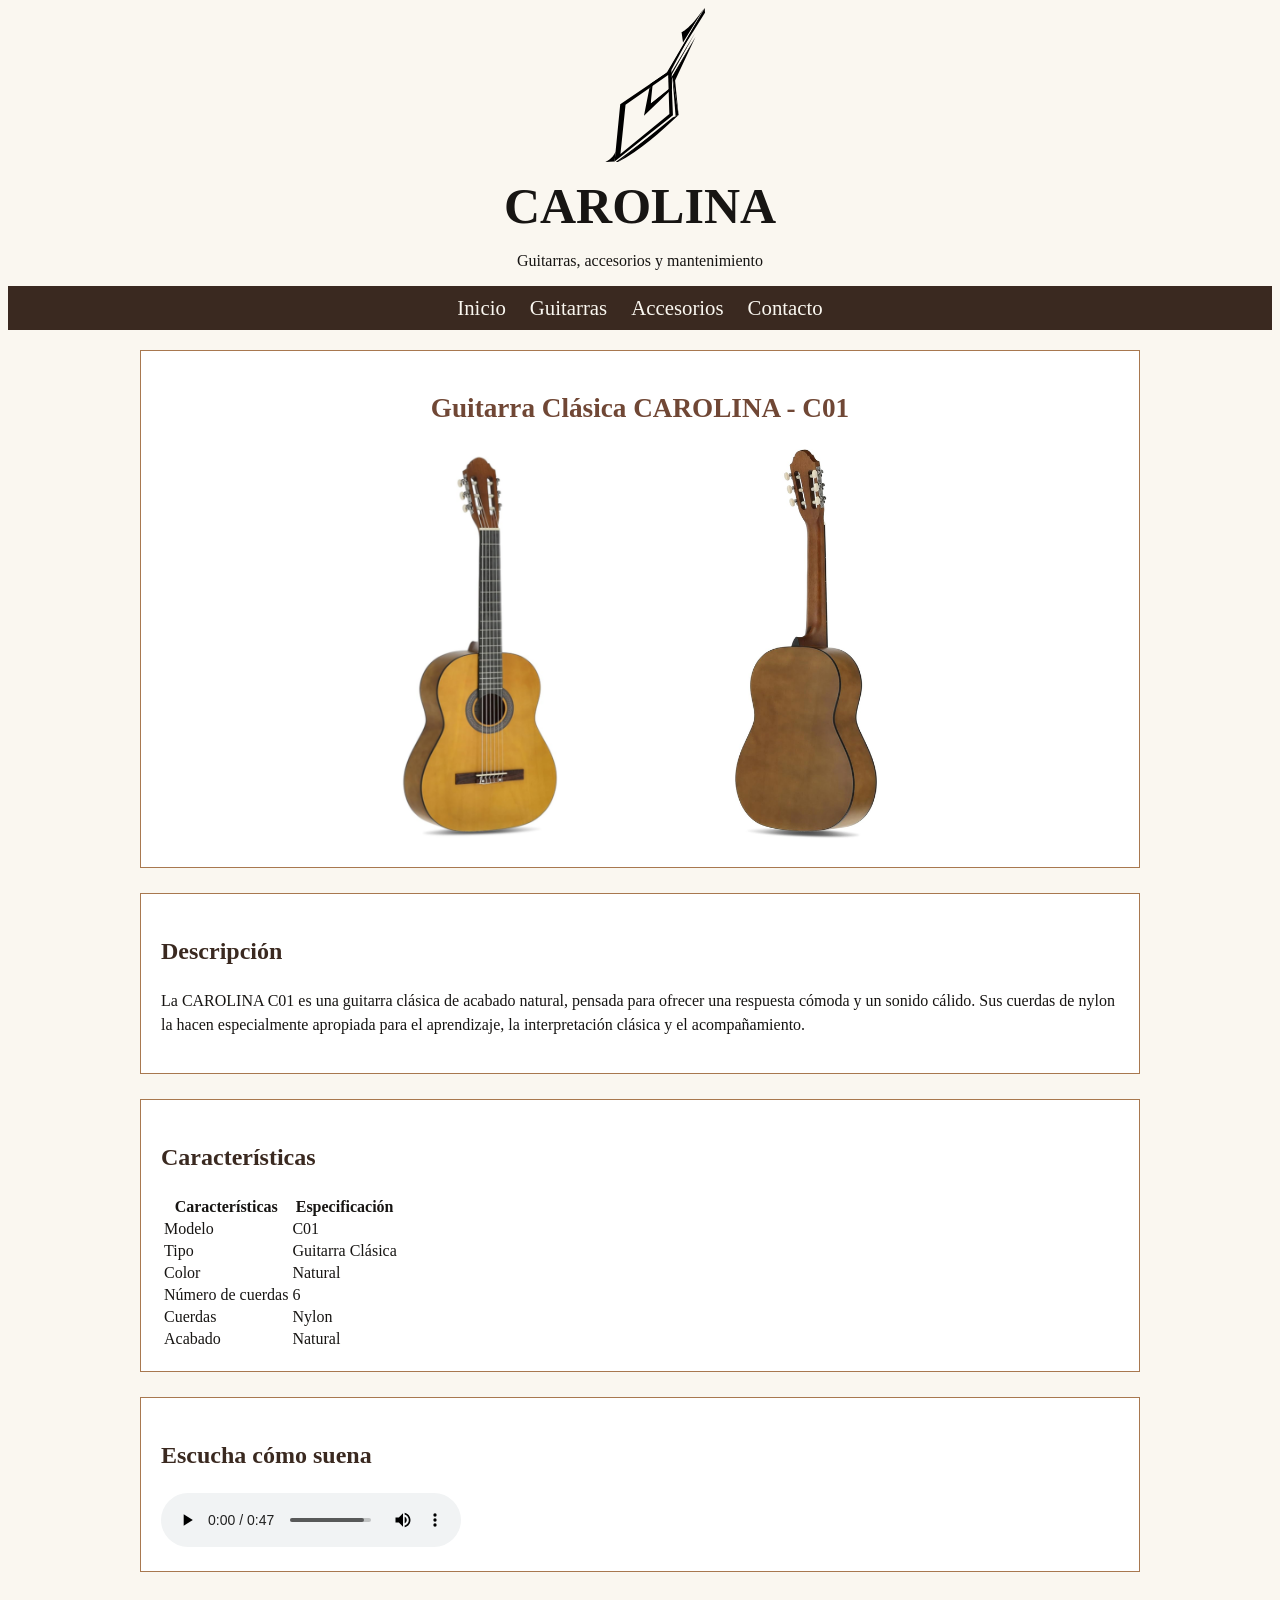
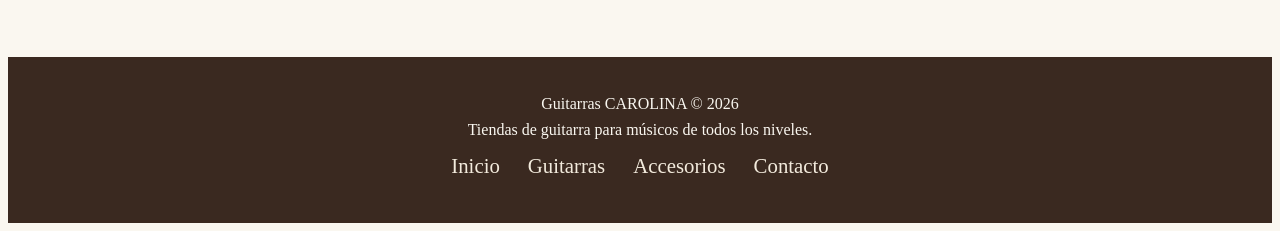
<file: productos/C01.html>
<!DOCTYPE html>
<html lang="es">

<head>
    <meta charset="UTF-8">
    <meta name="viewport" content="width=device-width, initial-scale=1.0">
    <title>CAROLINA - GUITARRAS</title>
    <link rel="shortcut icon" href="../img/logo.svg" type="image/x-icon">
    <link rel="stylesheet" href="../css/styles.css">

</head>



<body>
     <header>
        <div>
            <a href="../index.html">
                <img src="../img/logo.svg" alt="LOGO_GUITARRASCAROLINA">
            </a>
        </div>
        <h1>CAROLINA</h1>
        <p>Guitarras, accesorios y mantenimiento</p>
        <nav>
            <ul>
            <li><a href="../index.html">Inicio</a></li>
            <li><a href="../cat_guitarras.html">Guitarras</a></li>
            <li><a href="../cat_accs.html">Accesorios</a></li>
            <li><a href="../contacto.html">Contacto</a></li>
        </ul>
        </nav>
    </header>

    <main>
    <section>
        <h2>Guitarra Clásica CAROLINA - C01</h2>
        <div class="fotos">
            <img src="../img/C01.png" alt="Guitarra clásica CAROLINA C01">
            <img src="../img/C01_2.png" alt="Guitarra clásica CAROLINA C01">
        </div>
    </section>

    <section>
        <h3>Descripción</h3>
        <p>
            La CAROLINA C01 es una guitarra clásica de acabado natural,
            pensada para ofrecer una respuesta cómoda y un sonido cálido.
            Sus cuerdas de nylon la hacen especialmente apropiada para
            el aprendizaje, la interpretación clásica y el acompañamiento.
        </p>
    </section>

    <section>
        <h3>Características</h3>
        <table>
            <thead>
                <tr>
                    <th>Características</th>
                    <th>Especificación</th>
                </tr>
            </thead>
            <tbody>
                <tr>
                    <td>Modelo</td>
                    <td>C01</td>
                </tr>
                <tr>
                    <td>Tipo</td>
                    <td>Guitarra Clásica</td>
                </tr>
                <tr>
                    <td>Color</td>
                    <td>Natural</td>
                </tr>
                <tr>
                    <td>Número de cuerdas</td>
                    <td>6</td>
                </tr>
                <tr>
                    <td>Cuerdas</td>
                    <td>Nylon</td>
                </tr>
                <tr>
                    <td>Acabado</td>
                    <td>Natural</td>
                </tr>
            </tbody>
        </table>
    </section>

    <section>
        <h3>Escucha cómo suena</h3>
        <audio controls>
            <source src="../samples/C01.mp3" type="audio/mpeg">
        </audio>
    </section>
</main>
    <footer>
        <p>Guitarras CAROLINA &copy; 2026</p>
        <p>
            Tiendas de guitarra para músicos de todos los niveles.
        </p>
        <nav>
            <ul>
                <li><a href="../index.html">Inicio</a></li>
                <li><a href="../cat_guitarras.html">Guitarras</a></li>
                <li><a href="../cat_accs.html">Accesorios</a></li>
                <li><a href="../contacto.html">Contacto</a></li>
            </ul>
        </nav>
    </footer>
</body>


</html>
</file>
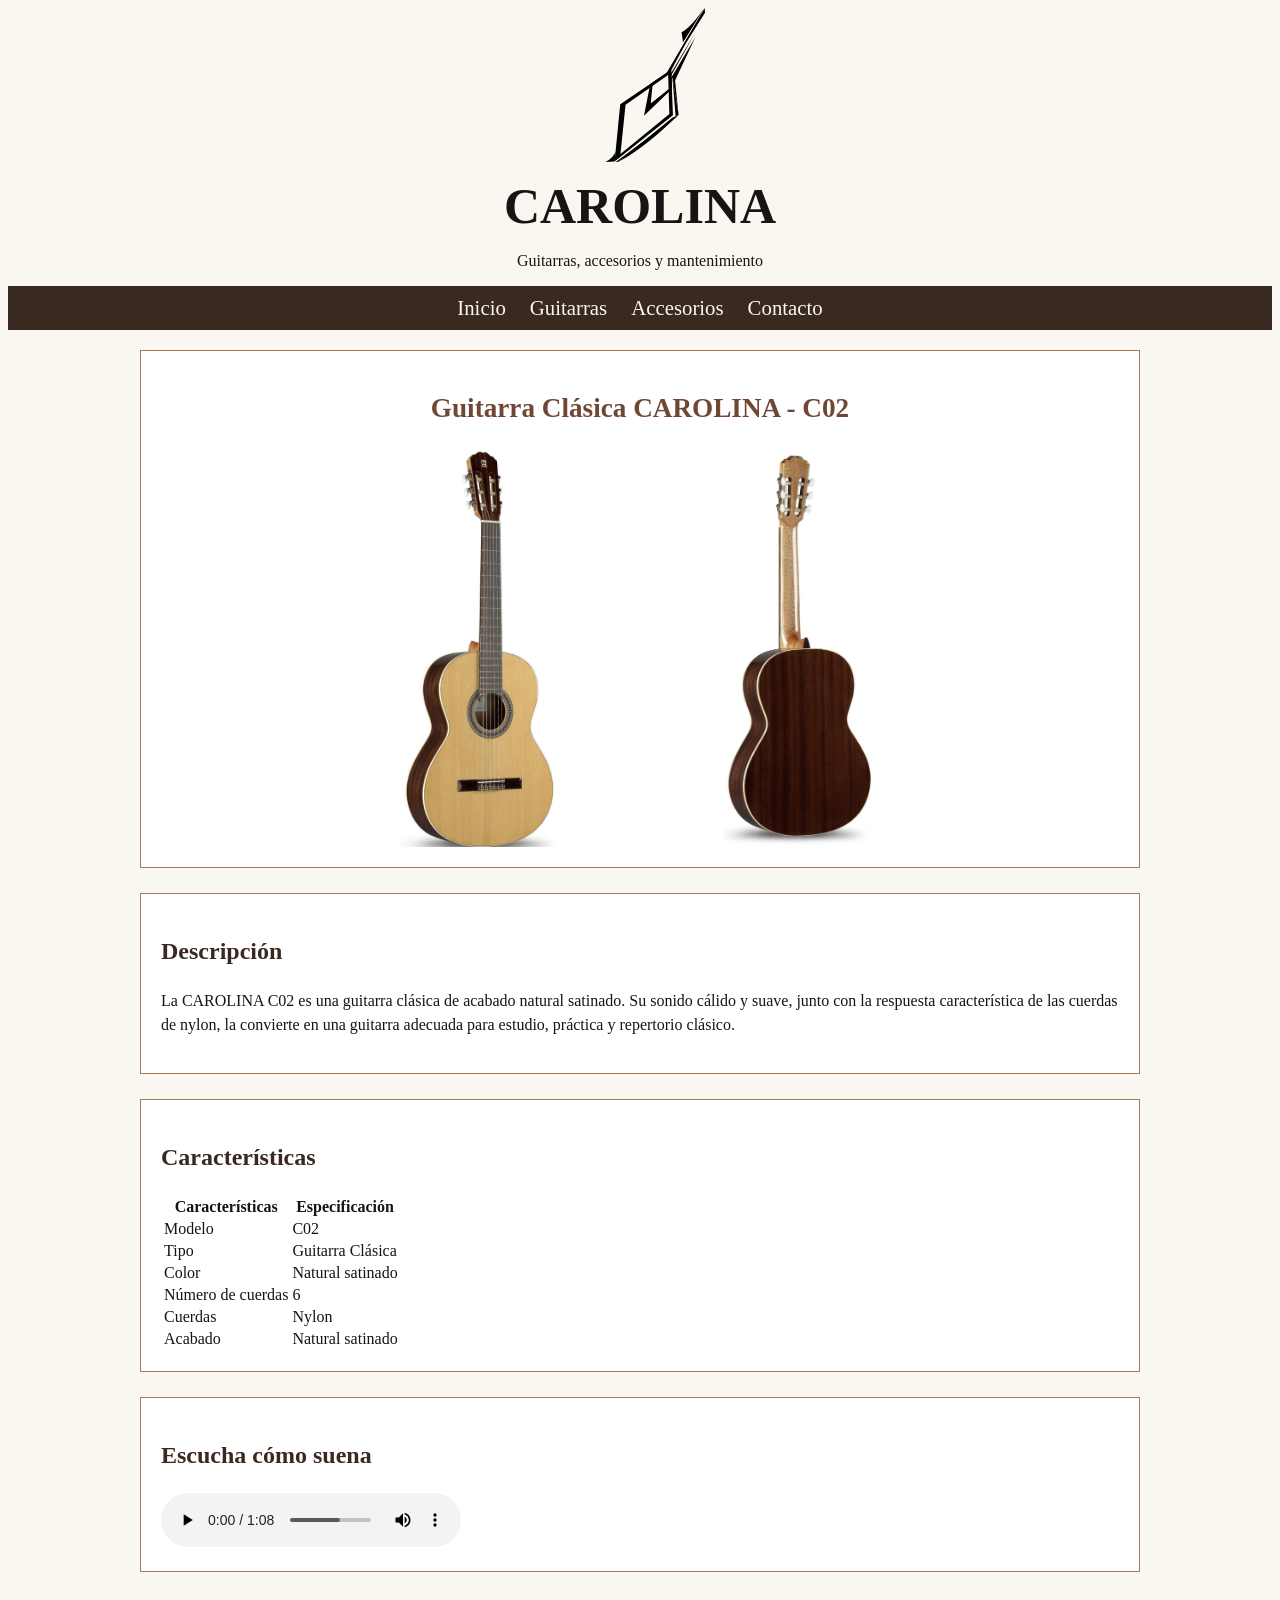
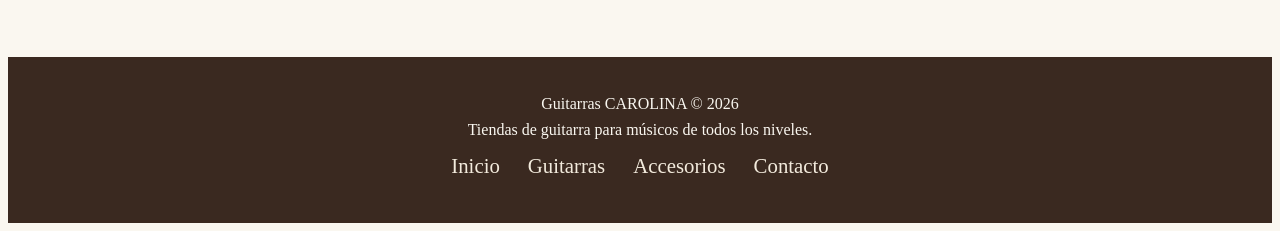
<file: productos/C02.html>
<!DOCTYPE html>
<html lang="es">
<head>
    <meta charset="UTF-8">
    <meta name="viewport" content="width=device-width, initial-scale=1.0">
    <title>CAROLINA - GUITARRAS</title>
    <link rel="shortcut icon" href="../img/logo.svg" type="image/x-icon">
    <link rel="stylesheet" href="../css/styles.css">

</head>



<body>
     <header>
        <div>
            <a href="../index.html">
                <img src="../img/logo.svg" alt="LOGO_GUITARRASCAROLINA">
            </a>
        </div>
        <h1>CAROLINA</h1>
        <p>Guitarras, accesorios y mantenimiento</p>
        <nav>
            <ul>
            <li><a href="../index.html">Inicio</a></li>
            <li><a href="../cat_guitarras.html">Guitarras</a></li>
            <li><a href="../cat_accs.html">Accesorios</a></li>
            <li><a href="../contacto.html">Contacto</a></li>
        </ul>
        </nav>
    </header>

    <main>
    <section>
        <h2>Guitarra Clásica CAROLINA - C02</h2>
        <div class="fotos">
            <img src="../img/C02.png" alt="Guitarra clásica CAROLINA C02">
            <img src="../img/C02_2.png" alt="Guitarra clásica CAROLINA C02">
        </div>
    </section>

    <section>
        <h3>Descripción</h3>
        <p>
            La CAROLINA C02 es una guitarra clásica de acabado natural
            satinado. Su sonido cálido y suave, junto con la respuesta
            característica de las cuerdas de nylon, la convierte en una
            guitarra adecuada para estudio, práctica y repertorio clásico.
        </p>
    </section>

    <section>
        <h3>Características</h3>
        <table>
            <thead>
                <tr>
                    <th>Características</th>
                    <th>Especificación</th>
                </tr>
            </thead>
            <tbody>
                <tr>
                    <td>Modelo</td>
                    <td>C02</td>
                </tr>
                <tr>
                    <td>Tipo</td>
                    <td>Guitarra Clásica</td>
                </tr>
                <tr>
                    <td>Color</td>
                    <td>Natural satinado</td>
                </tr>
                <tr>
                    <td>Número de cuerdas</td>
                    <td>6</td>
                </tr>
                <tr>
                    <td>Cuerdas</td>
                    <td>Nylon</td>
                </tr>
                <tr>
                    <td>Acabado</td>
                    <td>Natural satinado</td>
                </tr>
            </tbody>
        </table>
    </section>

    <section>
        <h3>Escucha cómo suena</h3>
        <audio controls>
            <source src="../samples/C02.mp3" type="audio/mpeg">
        </audio>
    </section>
</main>
    <footer>
        <p>Guitarras CAROLINA &copy; 2026</p>
        <p>
            Tiendas de guitarra para músicos de todos los niveles.
        </p>
        <nav>
            <ul>
                <li><a href="../index.html">Inicio</a></li>
                <li><a href="../cat_guitarras.html">Guitarras</a></li>
                <li><a href="../cat_accs.html">Accesorios</a></li>
                <li><a href="../contacto.html">Contacto</a></li>
            </ul>
        </nav>
    </footer>
</body>


</html>
</file>
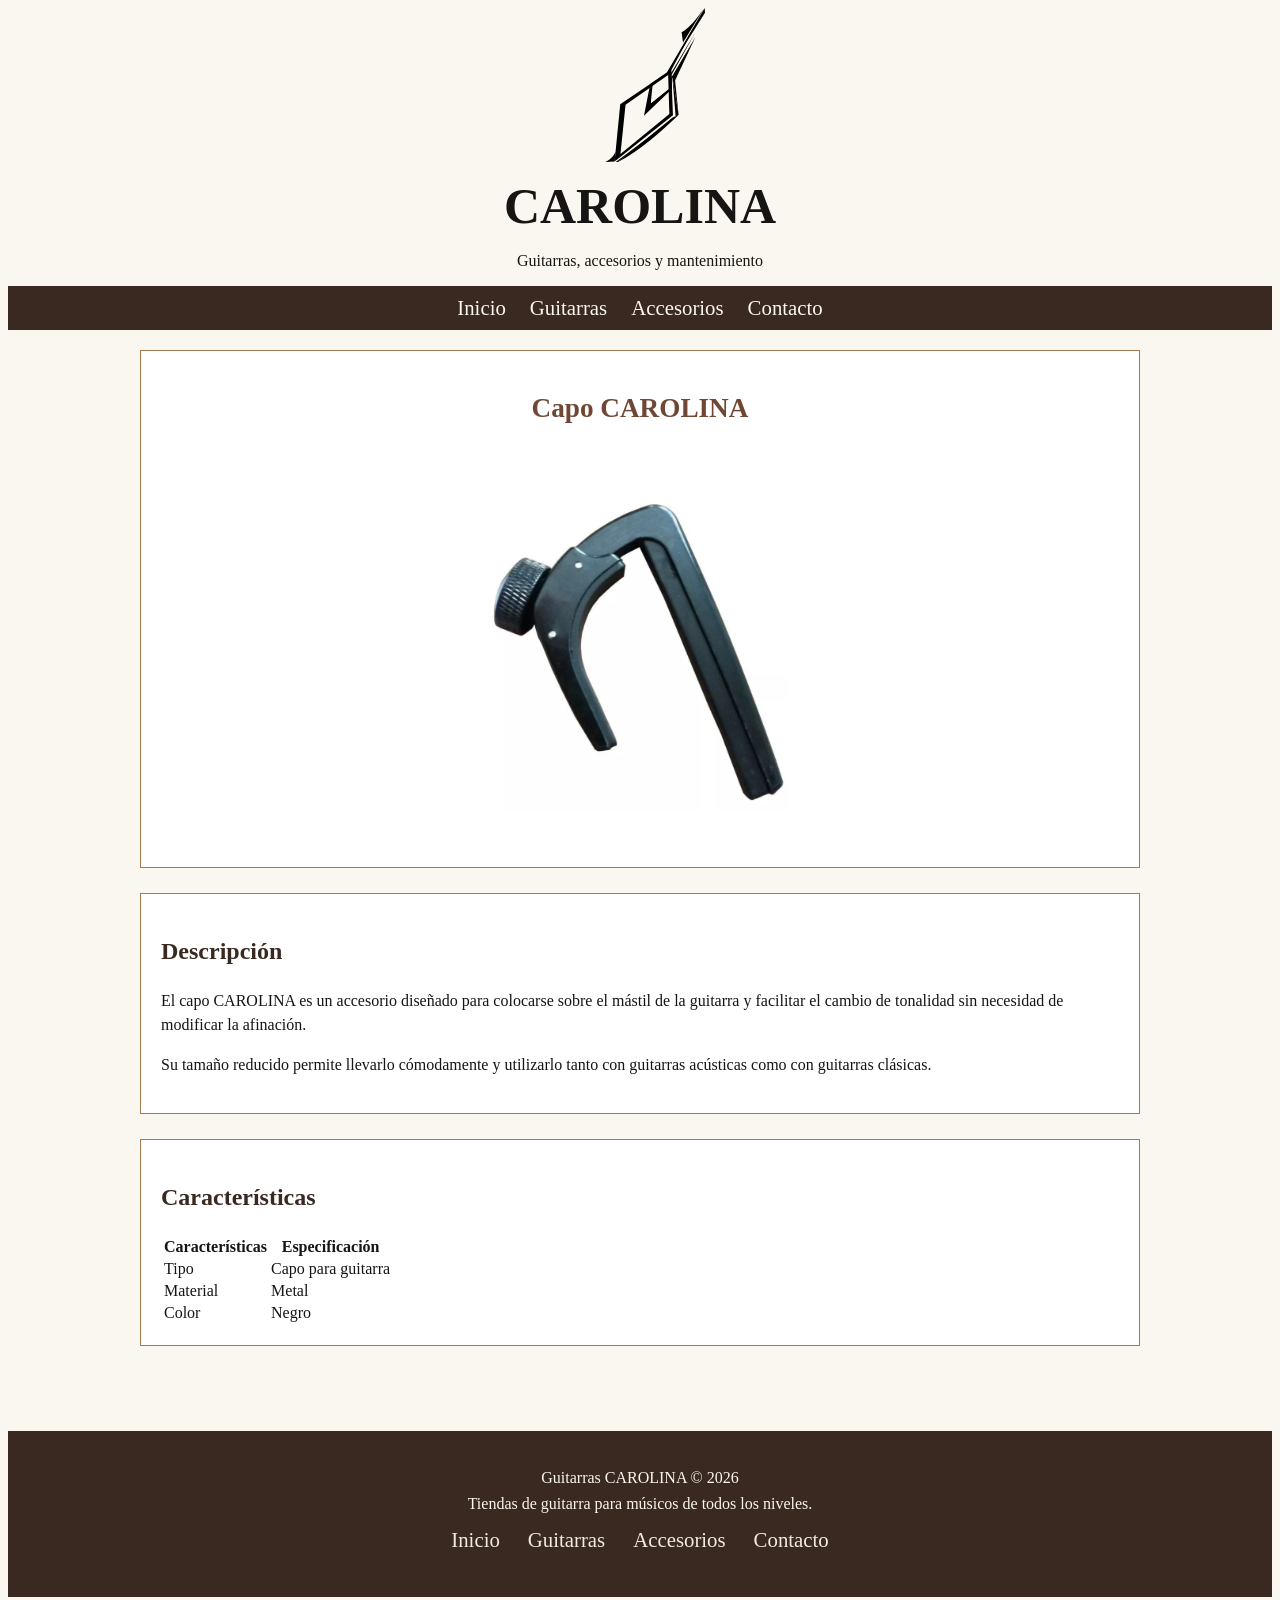
<file: productos/Capo.html>
<!DOCTYPE html>
<html lang="es">

<head>
    <meta charset="UTF-8">
    <meta name="viewport" content="width=device-width, initial-scale=1.0">
    <title>CAROLINA - GUITARRAS</title>
    <link rel="shortcut icon" href="../img/logo.svg" type="image/x-icon">
    <link rel="stylesheet" href="../css/styles.css">

</head>



<body>
    <header>
        <div>
            <a href="../index.html">
                <img src="../img/logo.svg" alt="LOGO_GUITARRASCAROLINA">
            </a>
        </div>
        <h1>CAROLINA</h1>
        <p>Guitarras, accesorios y mantenimiento</p>
        <nav>
            <ul>
            <li><a href="../index.html">Inicio</a></li>
            <li><a href="../cat_guitarras.html">Guitarras</a></li>
            <li><a href="../cat_accs.html">Accesorios</a></li>
            <li><a href="../contacto.html">Contacto</a></li>
        </ul>
        </nav>
    </header>
    
    <main>
        <section>
            <h2>Capo CAROLINA</h2>
            <div class="fotos">

                <img src="../img/Capo.png" alt="Capo">
            </div>
        </section>
    
        <section>
            <h3>Descripción</h3>
    
            <p>
                El capo CAROLINA es un accesorio diseñado para colocarse
                sobre el mástil de la guitarra y facilitar el cambio de
                tonalidad sin necesidad de modificar la afinación.
            </p>
    
            <p>
                Su tamaño reducido permite llevarlo cómodamente y utilizarlo
                tanto con guitarras acústicas como con guitarras clásicas.
            </p>
        </section>
    
        <section>
            <h3>Características</h3>
            <table>
                <thead>
                    <tr>
                        <th>Características</th>
                        <th>Especificación</th>
                    </tr>
                </thead>
                <tbody>
                    <tr>
                        <td>Tipo</td>
                        <td>Capo para guitarra</td>
                    </tr>
                    <tr>
                        <td>Material</td>
                        <td>Metal</td>
                    </tr>
                    <tr>
                        <td>Color</td>
                        <td>Negro</td>
                    </tr>
                </tbody>
            </table>
        </section>
        
    </main>
    
    <footer>
        <p>Guitarras CAROLINA &copy; 2026</p>
        <p>
            Tiendas de guitarra para músicos de todos los niveles.
        </p>
        <nav>
            <ul>
                <li><a href="../index.html">Inicio</a></li>
                <li><a href="../cat_guitarras.html">Guitarras</a></li>
                <li><a href="../cat_accs.html">Accesorios</a></li>
                <li><a href="../contacto.html">Contacto</a></li>
            </ul>
        </nav>
    </footer>
    
</body>

</html>
</file>
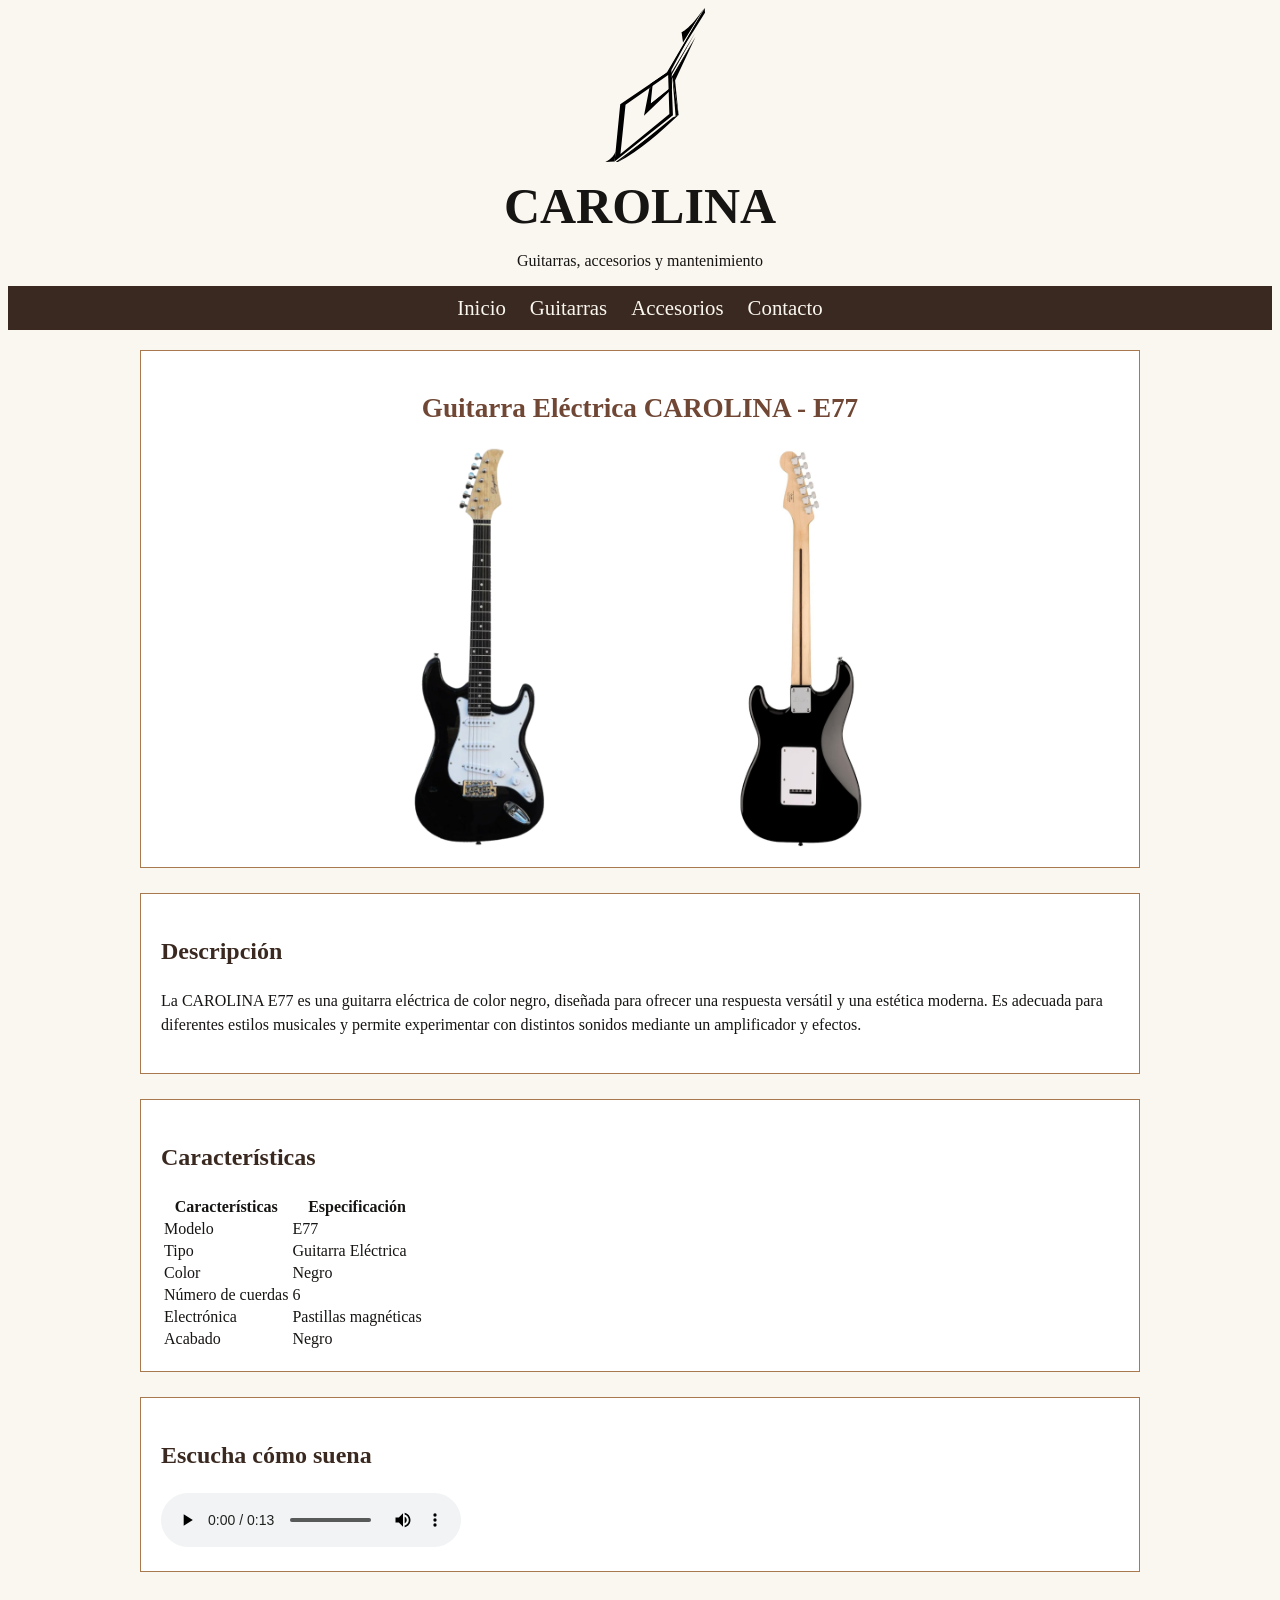
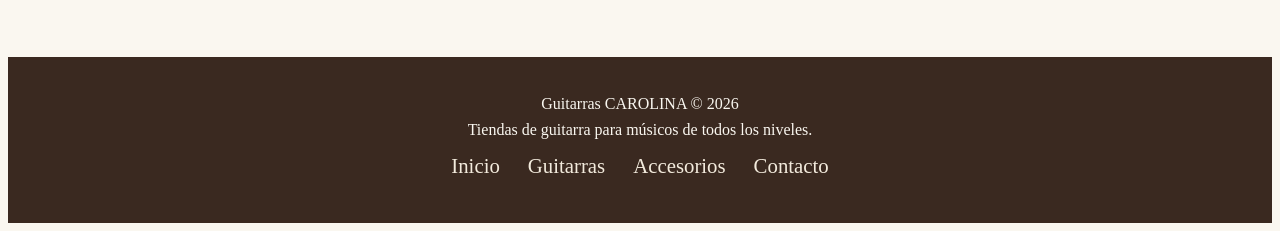
<file: productos/E77.html>
<!DOCTYPE html>
<html lang="es">

<head>
    <meta charset="UTF-8">
    <meta name="viewport" content="width=device-width, initial-scale=1.0">
    <title>CAROLINA - GUITARRAS</title>
    <link rel="shortcut icon" href="../img/logo.svg" type="image/x-icon">
    <link rel="stylesheet" href="../css/styles.css">

</head>



<body>
     <header>
        <div>
            <a href="../index.html">
                <img src="../img/logo.svg" alt="LOGO_GUITARRASCAROLINA">
            </a>
        </div>
        <h1>CAROLINA</h1>
        <p>Guitarras, accesorios y mantenimiento</p>
        <nav>
            <ul>
            <li><a href="../index.html">Inicio</a></li>
            <li><a href="../cat_guitarras.html">Guitarras</a></li>
            <li><a href="../cat_accs.html">Accesorios</a></li>
            <li><a href="../contacto.html">Contacto</a></li>
        </ul>
        </nav>
    </header>

   <main>
    <section>
        <h2>Guitarra Eléctrica CAROLINA - E77</h2>
        <div class="fotos">
            <img src="../img/E77.png" alt="Guitarra eléctrica CAROLINA E77">
            <img src="../img/E77_2.png" alt="Guitarra eléctrica CAROLINA E77">
        </div>
    </section>

    <section>
        <h3>Descripción</h3>
        <p>
            La CAROLINA E77 es una guitarra eléctrica de color negro,
            diseñada para ofrecer una respuesta versátil y una estética
            moderna. Es adecuada para diferentes estilos musicales y
            permite experimentar con distintos sonidos mediante un
            amplificador y efectos.
        </p>
    </section>

    <section>
        <h3>Características</h3>
        <table>
            <thead>
                <tr>
                    <th>Características</th>
                    <th>Especificación</th>
                </tr>
            </thead>
            <tbody>
                <tr>
                    <td>Modelo</td>
                    <td>E77</td>
                </tr>
                <tr>
                    <td>Tipo</td>
                    <td>Guitarra Eléctrica</td>
                </tr>
                <tr>
                    <td>Color</td>
                    <td>Negro</td>
                </tr>
                <tr>
                    <td>Número de cuerdas</td>
                    <td>6</td>
                </tr>
                <tr>
                    <td>Electrónica</td>
                    <td>Pastillas magnéticas</td>
                </tr>
                <tr>
                    <td>Acabado</td>
                    <td>Negro</td>
                </tr>
            </tbody>
        </table>
    </section>

    <section>
        <h3>Escucha cómo suena</h3>
        <audio controls>
            <source src="../samples/E77.mp3" type="audio/mpeg">
        </audio>
    </section>
    </main>
    <footer>
        <p>Guitarras CAROLINA &copy; 2026</p>
        <p>
            Tiendas de guitarra para músicos de todos los niveles.
        </p>
        <nav>
            <ul>
                <li><a href="../index.html">Inicio</a></li>
                <li><a href="../cat_guitarras.html">Guitarras</a></li>
                <li><a href="../cat_accs.html">Accesorios</a></li>
                <li><a href="../contacto.html">Contacto</a></li>
            </ul>
        </nav>
    </footer>
</body>


</html>
</file>
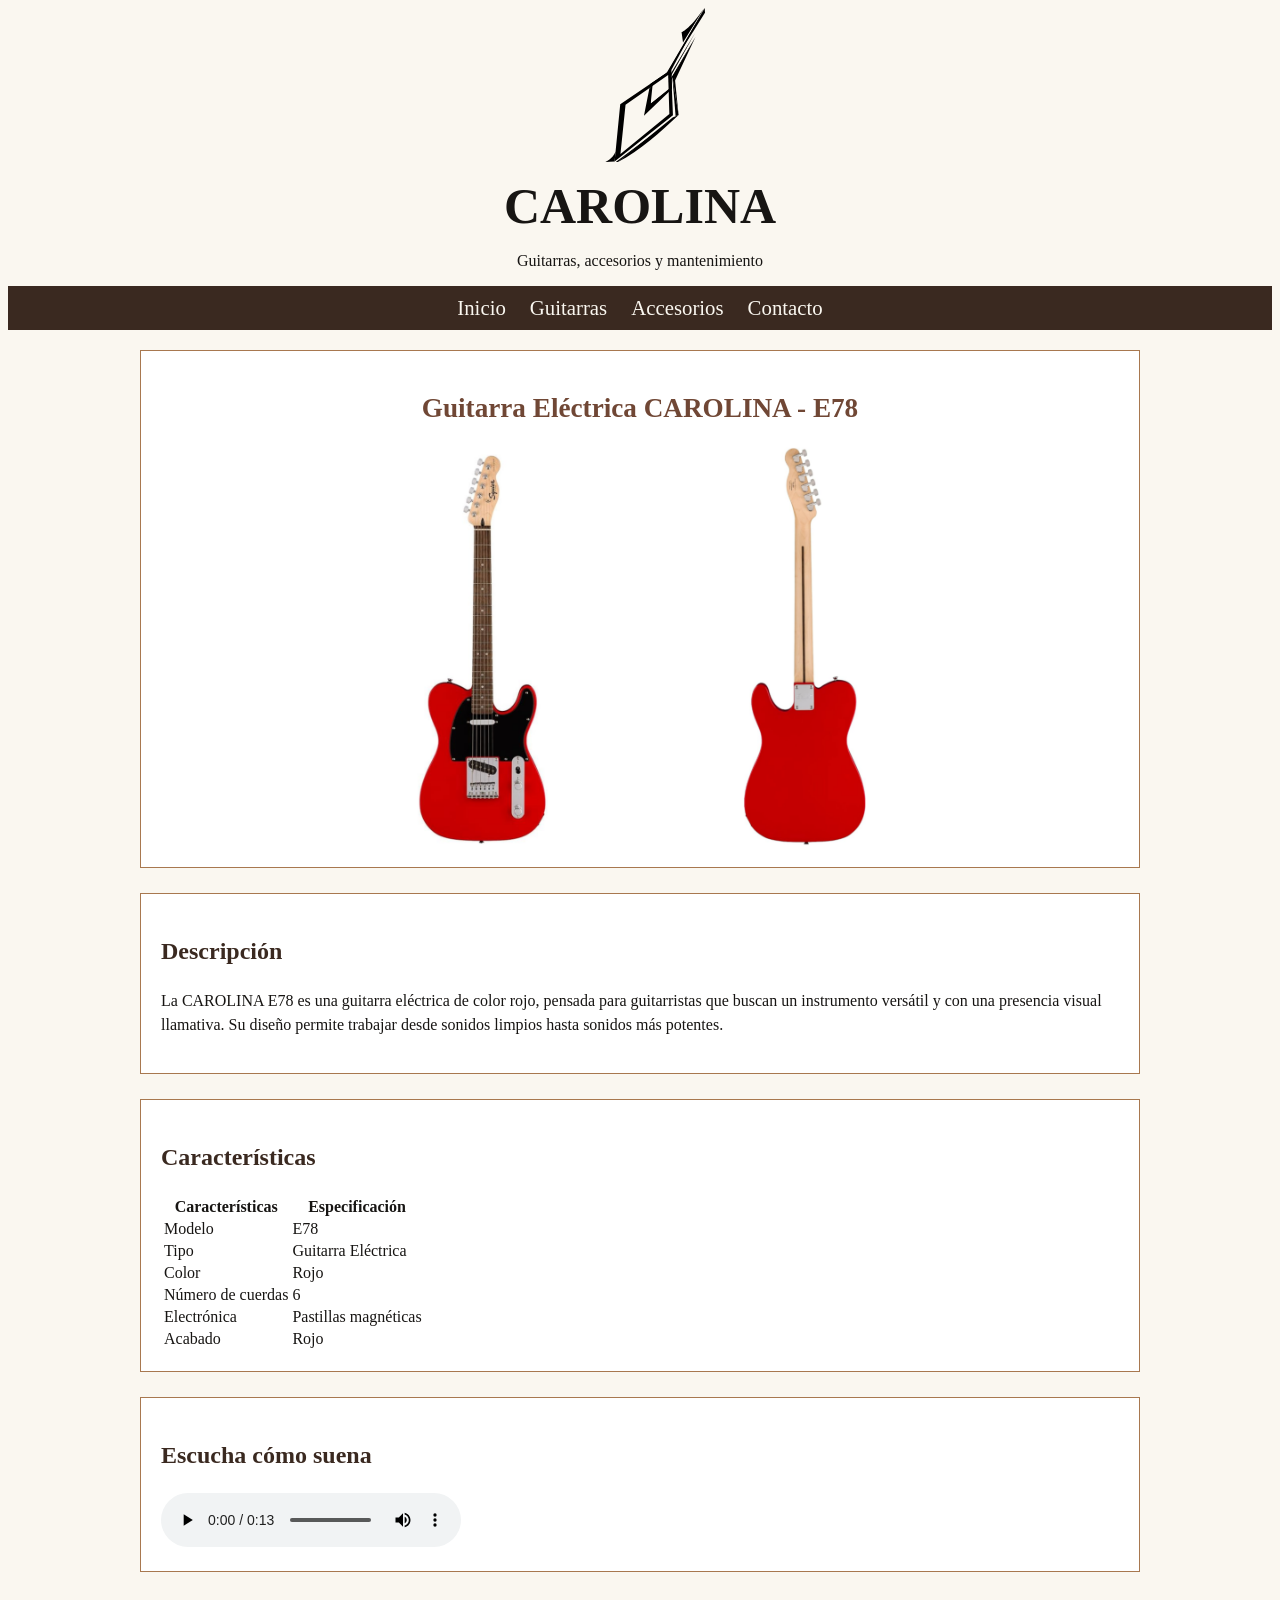
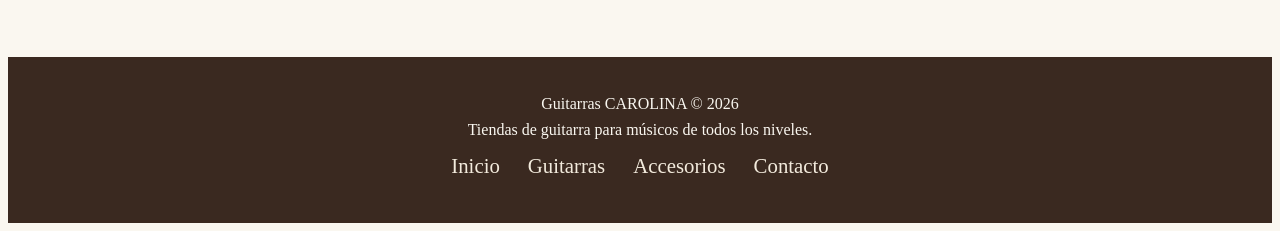
<file: productos/E78.html>
<!DOCTYPE html>
<html lang="es">

<head>
    <meta charset="UTF-8">
    <meta name="viewport" content="width=device-width, initial-scale=1.0">
    <title>CAROLINA - GUITARRAS</title>
    <link rel="shortcut icon" href="../img/logo.svg" type="image/x-icon">
    <link rel="stylesheet" href="../css/styles.css">

</head>


<body>
    
     <header>
        <div>
            <a href="../index.html">
                <img src="../img/logo.svg" alt="LOGO_GUITARRASCAROLINA">
            </a>
        </div>
        <h1>CAROLINA</h1>
        <p>Guitarras, accesorios y mantenimiento</p>
        <nav>
            <ul>
            <li><a href="../index.html">Inicio</a></li>
            <li><a href="../cat_guitarras.html">Guitarras</a></li>
            <li><a href="../cat_accs.html">Accesorios</a></li>
            <li><a href="../contacto.html">Contacto</a></li>
        </ul>
        </nav>
    </header>
    
        <main>
    <section>
        <h2>Guitarra Eléctrica CAROLINA - E78</h2>
        <div class="fotos">
            <img src="../img/E78.png" alt="Guitarra eléctrica CAROLINA E78">
            <img src="../img/E78_2.png" alt="Guitarra eléctrica CAROLINA E78">
        </div>
    </section>

    <section>
        <h3>Descripción</h3>
        <p>
            La CAROLINA E78 es una guitarra eléctrica de color rojo,
            pensada para guitarristas que buscan un instrumento versátil
            y con una presencia visual llamativa. Su diseño permite
            trabajar desde sonidos limpios hasta sonidos más potentes.
        </p>
    </section>

    <section>
        <h3>Características</h3>
        <table>
            <thead>
                <tr>
                    <th>Características</th>
                    <th>Especificación</th>
                </tr>
            </thead>
            <tbody>
                <tr>
                    <td>Modelo</td>
                    <td>E78</td>
                </tr>
                <tr>
                    <td>Tipo</td>
                    <td>Guitarra Eléctrica</td>
                </tr>
                <tr>
                    <td>Color</td>
                    <td>Rojo</td>
                </tr>
                <tr>
                    <td>Número de cuerdas</td>
                    <td>6</td>
                </tr>
                <tr>
                    <td>Electrónica</td>
                    <td>Pastillas magnéticas</td>
                </tr>
                <tr>
                    <td>Acabado</td>
                    <td>Rojo</td>
                </tr>
            </tbody>
        </table>
    </section>

    <section>
        <h3>Escucha cómo suena</h3>
        <audio controls>
            <source src="../samples/E78.mp3" type="audio/mpeg">
        </audio>
    </section>
</main>
    
    
        <footer>
            <p>Guitarras CAROLINA &copy; 2026</p>
            <p>
                Tiendas de guitarra para músicos de todos los niveles.
            </p>
            <nav>
                <ul>
                    <li><a href="../index.html">Inicio</a></li>
                    <li><a href="../cat_guitarras.html">Guitarras</a></li>
                    <li><a href="../cat_accs.html">Accesorios</a></li>
                    <li><a href="../contacto.html">Contacto</a></li>
                </ul>
            </nav>
        </footer>
</body>


</html>
</file>
<file: css/styles.css>
:root {
    --color-0: #171513;
    --color-1: #3A2920;
    --color-2: #704735;
    --color-3: #A8784F;
    --color-4: #F3EBDD;
    --color-5: #FAF7F0;
  }
body {
background-color: var(--color-5);
}

/*HEADER*/
header {
    background-color: var(--color-5);
    color: var(--color-0);
    text-align: center; 
}

header div {
  margin-bottom: 10px;
}

header img {
  width: 100px;
  height: auto;
  margin-left: 30px;
}
header h1 {
  color: var(--color-0);
  font-family: Cambria, Cochin, Georgia, Times, 'Times New Roman', serif;
  font-size: 50px;
  line-height: 1.2;
  margin: 10px;
}
header nav {
    background-color: var(--color-1);
    padding: 10px;
    margin-top: 15px;
}

header nav ul {
    margin: 0;
    padding: 0;
}

header nav li {
    display: inline-block;
    margin: 0 10px;
}

header nav a {
    color: var(--color-5);
    font-family: Georgia, 'Times New Roman', Times, serif, Helvetica, sans-serif;
    text-decoration: none;
    font-size: 1.3em;
}

header nav a:hover {
    color: var(--color-3);
}

/* FOOTER */
footer {
    background-color: var(--color-1);
    color: var(--color-5);
    text-align: center;
    padding: 30px 20px;
    margin-top: 40px;
    font-family: Georgia, 'Times New Roman', Times, serif;
}

footer h2 {
    color: var(--color-4);
    font-family: Cambria, Cochin, Georgia, Times, 'Times New Roman', serif;
    margin-bottom: 15px;
}

footer p {
    margin: 8px 0;
    font-size: 1em;
}

footer a {
    color: var(--color-4);
    text-decoration: none;
    font-size: 1.3em;
}

footer a:hover {
    color: var(--color-3);
}

footer ul {
    list-style: none;
    padding: 0;
    margin: 15px 0;
}

footer li {
    display: inline-block;
    margin: 0 12px;
}

footer .copyright {
    border-top: 1px solid var(--color-2);
    margin-top: 20px;
    padding-top: 15px;
    color: var(--color-3);
    font-size: 0.9em;
}

/*MAIN*/
main {
    background-color:var(--color-5);
    color: #171513;
    padding: 20px;
    margin: 0 auto;
    max-width: 1000px;
}

main > nav {
    background-color: #F3EBDD;
    padding: 15px;
    margin-bottom: 25px;
    border: 2px solid #A8784F;
    text-align: center;
}

main > nav h2 {
    color: #704735;
    font-size: 1.6em;
    margin-top: 0;
}

main > nav ul {
    padding-left: 20px;
}

main > nav a {
    color: #704735;
    text-decoration: none;
    font-family: Cambria, Cochin, Georgia, Times, 'Times New Roman', serif;
    font-size: 1.3em;
}

main > nav a:hover {
    color: #A8784F;
}
main > nav li {
  display: inline-block;
  margin: 0 20px;
  
}

main section a {
    color: #704735;
    text-decoration: none;
    font-weight: bold;
}

main section a:hover {
    color: #A8784F;
}

main section {
    padding: 20px;
    margin-bottom: 25px;
    border: 1px solid #A8784F;
    background-color: #FFFFFF;
}

main section h2 {
    color: #704735;
    font-family: Georgia, "Times New Roman", serif;
    font-size: 1.7em;
    text-align: center;
}

main section h3 {
    color: var(--color-1);
    font-family: Georgia, "Times New Roman", serif;
    font-size: 1.5em;
}

main section p {
    font-family: Georgia, 'Times New Roman', Times, serif;
    line-height: 1.5;
}
/* PRODUCTOS DESTACADOS */
#productos h3{
    
    font-family: Georgia, "Times New Roman", serif;
    font-size: 1.2em;
    text-align: center;
}
#productos p{
    font-family: Georgia, 'Times New Roman', Times, serif;
    line-height: 1.5;
    text-align: center;
}
#productos ul {
    padding: 0;
    text-align: center;
}

#productos li {
    display: inline-block;
    width: 28%;
    margin: 10px;
    padding: 10px;
    vertical-align: top;
}

#productos li img {
    width: 100%;
    max-width: 200px;
    height: auto;
    display: block;
    margin: 0 auto 10px;
}

#productos li span {
    color: #704735;
    font-weight: bold;
}
#productos a :hover{
    color: #704735;
}

#productos h3{
    
    font-family: Georgia, "Times New Roman", serif;
    font-size: 1.2em;
    text-align: center;
}
#productos p{
    font-family: Georgia, 'Times New Roman', Times, serif;
    line-height: 1.5;
    text-align: center;
}
#productos ul {
    padding: 0;
    text-align: center;
}

#productos li {
    display: inline-block;
    width: 28%;
    margin: 10px;
    padding: 10px;
    vertical-align: top;
}

#productos li img {
    width: 100%;
    max-width: 200px;
    height: auto;
    display: block;
    margin: 0 auto 10px;
}

#productos li span {
    color: #704735;
    font-weight: bold;
}
#productos a :hover{
    color: #704735;
}
/*ELECTRICAS*/
#electricas h3{
    
    font-family: Georgia, "Times New Roman", serif;
    font-size: 1.2em;
    text-align: center;
}
#electricas p{
    font-family: Georgia, 'Times New Roman', Times, serif;
    line-height: 1.5;
    text-align: center;
}
#electricas ul {
    padding: 0;
    text-align: center;
}

#electricas li {
    display: inline-block;
    width: 28%;
    margin: 10px;
    padding: 10px;
    vertical-align: top;
}

#electricas li img {
    width: 100%;
    max-width: 200px;
    height: auto;
    display: block;
    margin: 0 auto 10px;
}

#electricas li span {
    color: #704735;
    font-weight: bold;
}
#electricas a :hover{
    color: #704735;
}

#electricas h3{
    
    font-family: Georgia, "Times New Roman", serif;
    font-size: 1.2em;
    text-align: center;
}
#electricas p{
    font-family: Georgia, 'Times New Roman', Times, serif;
    line-height: 1.5;
    text-align: center;
}
#electricas ul {
    padding: 0;
    text-align: center;
}

#electricas li {
    display: inline-block;
    width: 28%;
    margin: 10px;
    padding: 10px;
    vertical-align: top;
}

#electricas li img {
    width: 100%;
    max-width: 200px;
    height: auto;
    display: block;
    margin: 0 auto 10px;
}

#electricas li span {
    color: #704735;
    font-weight: bold;
}
#electricas a :hover{
    color: #704735;
}
/*ACUSTICAS*/
#acusticas h3{
    
    font-family: Georgia, "Times New Roman", serif;
    font-size: 1.2em;
    text-align: center;
}
#acusticas p{
    font-family: Georgia, 'Times New Roman', Times, serif;
    line-height: 1.5;
    text-align: center;
}
#acusticas ul {
    padding: 0;
    text-align: center;
}

#acusticas li {
    display: inline-block;
    width: 28%;
    margin: 10px;
    padding: 10px;
    vertical-align: top;
}

#acusticas li img {
    width: 100%;
    max-width: 200px;
    height: auto;
    display: block;
    margin: 0 auto 10px;
}

#acusticas li span {
    color: #704735;
    font-weight: bold;
}
#acusticas a :hover{
    color: #704735;
}

#acusticas h3{
    
    font-family: Georgia, "Times New Roman", serif;
    font-size: 1.2em;
    text-align: center;
}
#acusticas p{
    font-family: Georgia, 'Times New Roman', Times, serif;
    line-height: 1.5;
    text-align: center;
}
#acusticas ul {
    padding: 0;
    text-align: center;
}

#acusticas li {
    display: inline-block;
    width: 28%;
    margin: 10px;
    padding: 10px;
    vertical-align: top;
}

#acusticas li img {
    width: 100%;
    max-width: 200px;
    height: auto;
    display: block;
    margin: 0 auto 10px;
}

#acusticas li span {
    color: #704735;
    font-weight: bold;
}
#acusticas a :hover{
    color: #704735;
}
/*CLASICAS*/
#clasicas h3{
    
    font-family: Georgia, "Times New Roman", serif;
    font-size: 1.2em;
    text-align: center;
}
#clasicas p{
    font-family: Georgia, 'Times New Roman', Times, serif;
    line-height: 1.5;
    text-align: center;
}
#clasicas ul {
    padding: 0;
    text-align: center;
}

#clasicas li {
    display: inline-block;
    width: 28%;
    margin: 10px;
    padding: 10px;
    vertical-align: top;
}

#clasicas li img {
    width: 100%;
    max-width: 200px;
    height: auto;
    display: block;
    margin: 0 auto 10px;
}

#clasicas li span {
    color: #704735;
    font-weight: bold;
}
#clasicas a :hover{
    color: #704735;
}

#clasicas h3{
    
    font-family: Georgia, "Times New Roman", serif;
    font-size: 1.2em;
    text-align: center;
}
#clasicas p{
    font-family: Georgia, 'Times New Roman', Times, serif;
    line-height: 1.5;
    text-align: center;
}
#clasicas ul {
    padding: 0;
    text-align: center;
}

#clasicas li {
    display: inline-block;
    width: 28%;
    margin: 10px;
    padding: 10px;
    vertical-align: top;
}

#clasicas li img {
    width: 100%;
    max-width: 200px;
    height: auto;
    display: block;
    margin: 0 auto 10px;
}

#clasicas li span {
    color: #704735;
    font-weight: bold;
}
#clasicas a :hover{
    color: #704735;
}

/*CLASICAS*/
#accesorios h3{
    
    font-family: Georgia, "Times New Roman", serif;
    font-size: 1.2em;
    text-align: center;
}
#accesorios p{
    font-family: Georgia, 'Times New Roman', Times, serif;
    line-height: 1.5;
    text-align: center;
}
#accesorios ul {
    padding: 0;
    text-align: center;
}

#accesorios li {
    display: inline-block;
    width: 28%;
    margin: 10px;
    padding: 10px;
    vertical-align: top;
}

#accesorios li img {
    width: 100%;
    max-width: 200px;
    height: auto;
    display: block;
    margin: 0 auto 10px;
}

#accesorios li span {
    color: #704735;
    font-weight: bold;
}
#accesorios a :hover{
    color: #704735;
}

#accesorios h3{
    
    font-family: Georgia, "Times New Roman", serif;
    font-size: 1.2em;
    text-align: center;
}
#accesorios p{
    font-family: Georgia, 'Times New Roman', Times, serif;
    line-height: 1.5;
    text-align: center;
}
#accesorios ul {
    padding: 0;
    text-align: center;
}

#accesorios li {
    display: inline-block;
    width: 28%;
    margin: 10px;
    padding: 10px;
    vertical-align: top;
}

#accesorios li img {
    width: 100%;
    max-width: 200px;
    height: auto;
    display: block;
    margin: 0 auto 10px;
}

#accesorios li span {
    color: #704735;
    font-weight: bold;
}
#accesorios a :hover{
    color: #704735;
}
.fotos {
    display: flex;
    justify-content: center;
    align-items: center;
    gap: 20px;
}

.fotos img {
    width: 300px;
    height: 400px;
    object-fit: contain;
}
form {
    max-width: 700px;
    margin: 0 auto;
}

fieldset {
    margin-bottom: 25px;
    padding: 20px;
    border: 1px solid #8b6f47;
}

legend {
    padding: 0 10px;
    font-weight: bold;
}

form p {
    margin-bottom: 15px;
}

label {
    display: block;
    margin-bottom: 5px;
}

input[type="text"],
input[type="email"],
select,
textarea {
    width: 100%;
    box-sizing: border-box;
    padding: 10px;
    border: 1px solid #8b6f47;
    font-family: inherit;
    font-size: 1em;
}

textarea {
    resize: vertical;
    min-height: 150px;
}

input[type="checkbox"] {
    margin-right: 8px;
}

input[type="submit"] {
    padding: 10px 20px;
    border: 1px solid #8b6f47;
    background-color: #8b6f47;
    color: white;
    font-size: 1em;
    cursor: pointer;
}

input[type="submit"]:hover {
    background-color: #6f5637;
}

@media screen and (max-width: 600px) {

    /* =========================
       HEADER
       ========================= */

    header {
        padding: 15px;
    }

    header img {
        max-width: 100px;
        height: auto;
    }

    header h1 {
        font-size: 1.8em;
    }

    header p {
        font-size: 0.9em;
    }


    /* =========================
       MENÚ DE NAVEGACIÓN
       ========================= */

    header nav ul {
        padding: 0;
    }

    header nav li {
        display: block;
        margin: 10px 0;
    }


    /* =========================
       CONTENIDO PRINCIPAL
       ========================= */

    main {
        width: 100%;
        padding: 10px;
        box-sizing: border-box;
    }


    /* =========================
       ÍNDICES
       ========================= */

    main > nav ul {
        padding-left: 20px;
    }


    /* =========================
       IMÁGENES GENERALES
       ========================= */

    main img {
        max-width: 100%;
        height: auto;
    }


    /* =========================
       CATÁLOGO DE GUITARRAS
       ========================= */

    #electricas > ul,
    #acusticas > ul,
    #clasicas > ul {
        padding: 0;
    }

    #electricas > ul > li,
    #acusticas > ul > li,
    #clasicas > ul > li {
        display: block;
        width: 100%;
        margin-bottom: 30px;
    }

    #electricas article,
    #acusticas article,
    #clasicas article {
        width: 100%;
    }

    #electricas article img,
    #acusticas article img,
    #clasicas article img {
        max-width: 90%;
        height: auto;
    }


    /* =========================
       FOTOS DE PRODUCTOS
       ========================= */

    .fotos {
        display: flex;
        flex-direction: column;
        align-items: center;
        justify-content: center;
        gap: 20px;
        width: 100%;
    }

    .fotos img {
        width: 250px;
        height: 250px;
        max-width: 90%;
        object-fit: contain;
    }


    /* =========================
       ACCESORIOS
       ========================= */

    #accesorios {
        width: 100%;
    }

    #accesorios > article,
    #accesorios article {
        width: 100%;
        box-sizing: border-box;
    }

    #accesorios figure {
        width: 100%;
        margin: 0;
        text-align: center;
    }

    #accesorios img {
        display: block;
        width: 250px;
        max-width: 90%;
        height: auto;
        margin: 0 auto;
        object-fit: contain;
    }


    /* =========================
       TABLAS
       ========================= */

    table {
        width: 100%;
        font-size: 0.9em;
    }

    th,
    td {
        padding: 6px;
    }


    /* =========================
       AUDIO
       ========================= */

    audio {
        width: 100%;
        max-width: 400px;
    }


    /* =========================
       FOOTER
       ========================= */

    footer {
        padding: 20px 10px;
    }

    footer nav ul {
        padding: 0;
    }

    footer nav li {
        display: block;
        margin: 10px 0;
    }

    form {
        width: 100%;
    }

    fieldset {
        padding: 15px;
    }

    input[type="text"],
    input[type="email"],
    select,
    textarea {
        width: 100%;
        max-width: 100%;
        box-sizing: border-box;
    }

    textarea {
        height: 180px;
    }


}
</file>
